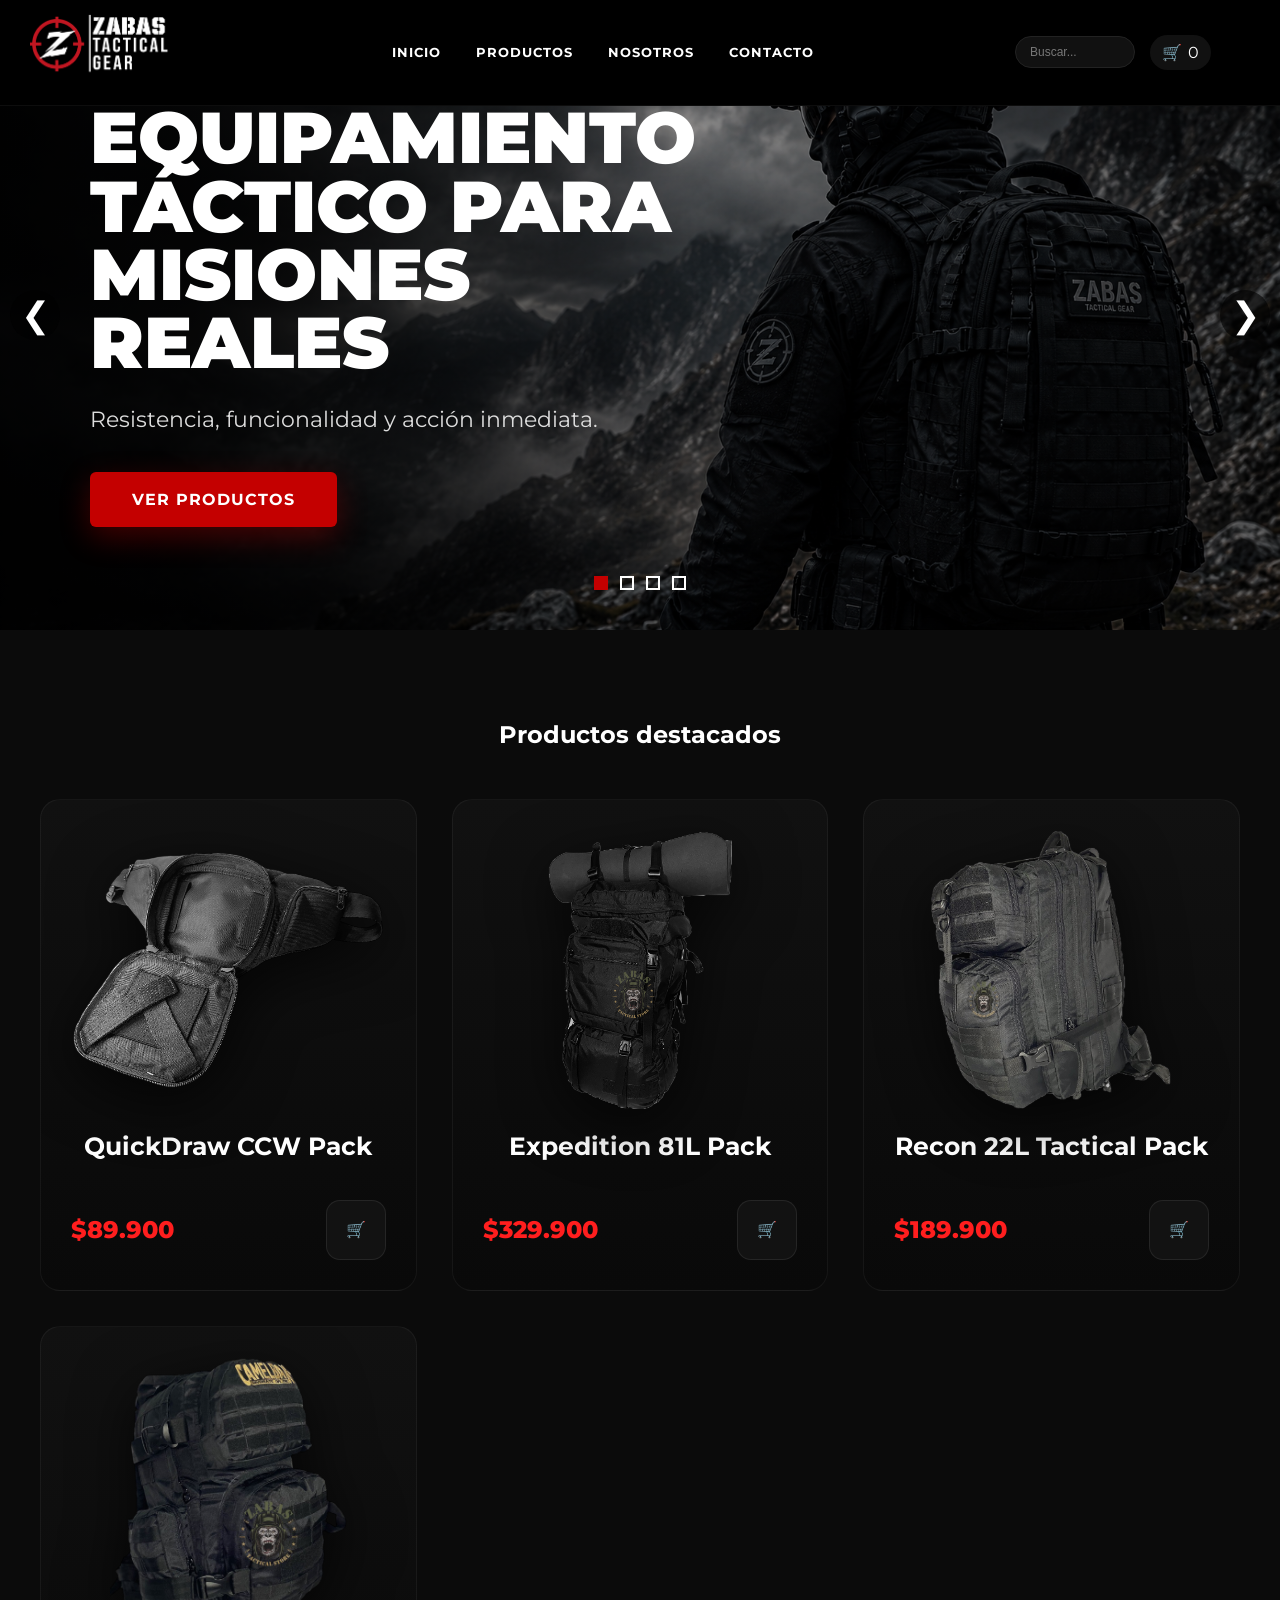
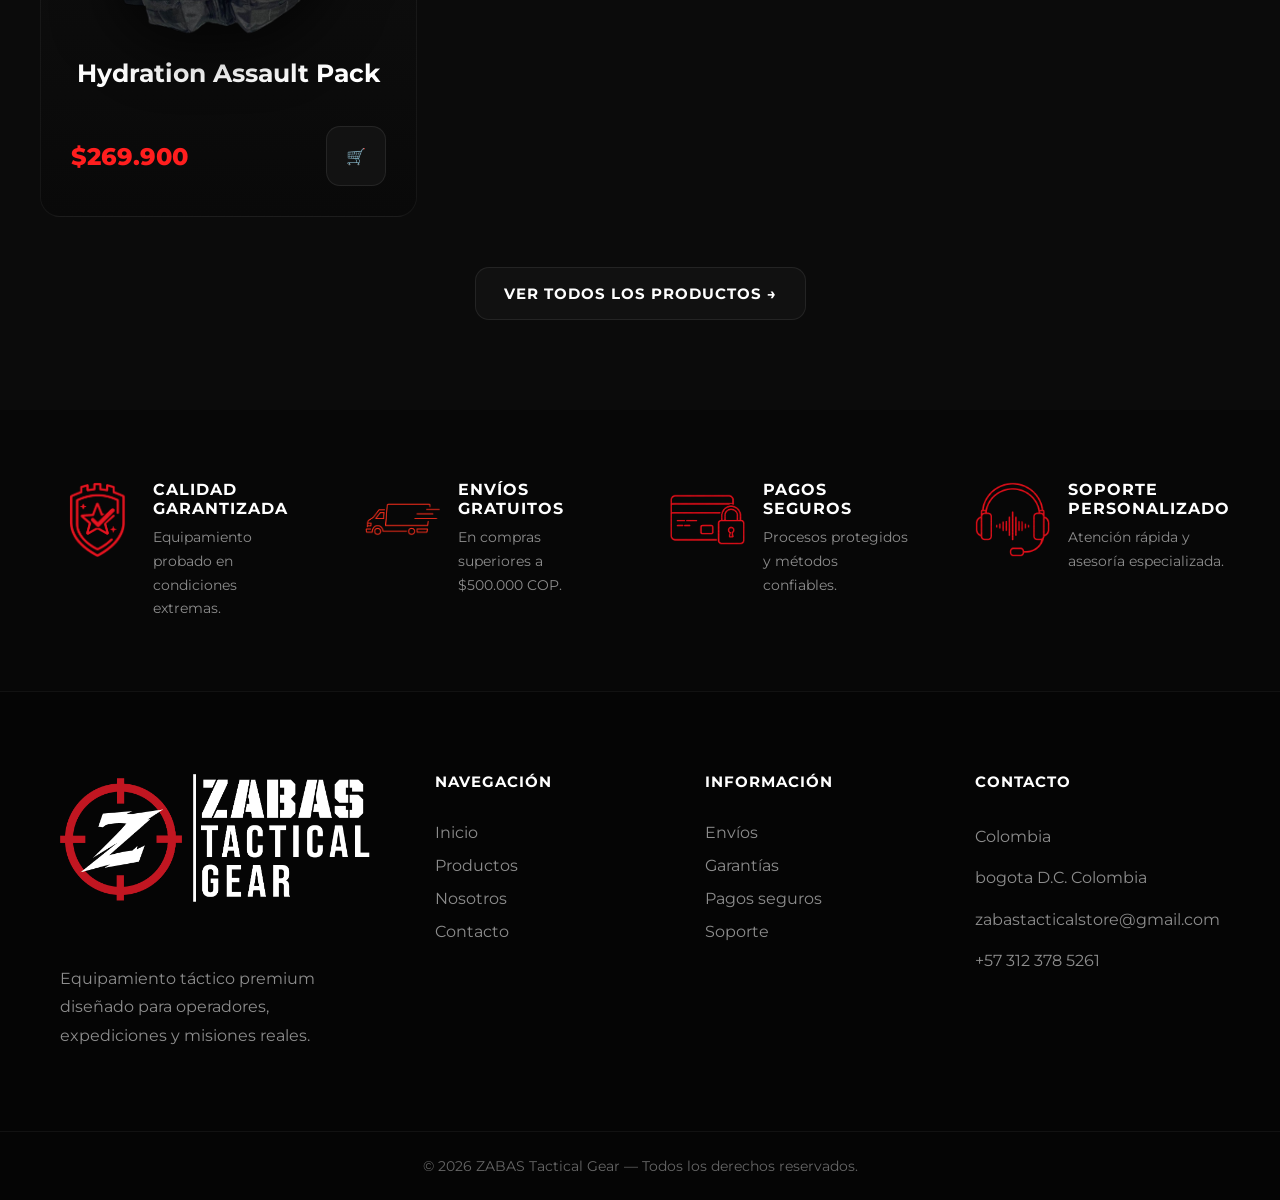
<file: index.html>
<!DOCTYPE html>
<html lang="es">

<head>
    <meta charset="UTF-8">
    <meta name="viewport" content="width=device-width, initial-scale=1.0">
    <title>ZABAS | Equipamiento listo para la acción</title>
    <link rel="stylesheet" href="css/style.css">
    <link href="https://fonts.googleapis.com/css2?family=Montserrat:wght@400;700&display=swap" rel="stylesheet">
</head>

<body>

    <div id="navbar"></div>

    <section class="hero">

        <div class="carousel">

            <div class="slide active" style="background-image:url('img/banner1.png');">
                <h1>Equipamiento táctico para misiones reales</h1>
                <p>Resistencia, funcionalidad y acción inmediata.</p>
                <a href="#" class="btn-hero">Ver productos</a>
            </div>

            <div class="slide" style="background-image:url('img/banner2.png');">
                <h1>Diseñado para operadores</h1>
                <p>Mochilas y equipo táctico listos para cualquier misión.</p>
                <a href="#" class="btn-hero">Explorar catálogo</a>
            </div>

            <div class="slide" style="background-image:url('img/banner3.png');">
                <h1>Equipo confiable en terreno</h1>
                <p>Durabilidad y capacidad para expediciones reales.</p>
                <a href="#" class="btn-hero">Descubrir más</a>
            </div>
             <div class="slide" style="background-image:url('img/banner4.png');">
                <h1>listo para la batalla</h1>
                <p>en cualquier momento.</p>
                <a href="#" class="btn-hero">Descubrir más</a>
            </div>


            <button class="prev">&#10094;</button>
            <button class="next">&#10095;</button>
            <div class="indicadores">

    <span class="dot active"></span>
    <span class="dot"></span>
    <span class="dot"></span>
    <span class="dot"></span>

</div>

        </div>

    </section>


    <section class="productos">

    <h2>Productos destacados</h2>

    <div class="grid">

        <div class="producto">

            <img src="img/quickdraw.png">

            <h3>QuickDraw CCW Pack</h3>

            <div class="producto-footer">

                <p>$89.900</p>

                <a href="producto.html?id=quickdraw" class="btn-producto">
                    🛒
                </a>

            </div>

        </div>

        <div class="producto">

            <img src="img/expedition81.png">

            <h3>Expedition 81L Pack</h3>

            <div class="producto-footer">

                <p>$329.900</p>

                <a href="producto.html?id=expedition" class="btn-producto">
                    🛒
                </a>

            </div>

        </div>

        <div class="producto">

            <img src="img/recon22.png">

            <h3>Recon 22L Tactical Pack</h3>

            <div class="producto-footer">

                <p>$189.900</p>
                <a href="producto.html?id=recon" class="btn-producto">
                    🛒
                </a>

            </div>

        </div>

        <div class="producto">

            <img src="img/hydration.png">

            <h3>Hydration Assault Pack</h3>

            <div class="producto-footer">

                <p>$269.900</p>

                <a href="producto.html?id=hydration" class="btn-producto">
                    🛒
                </a>

            </div>

        </div>

    </div>

    <div class="ver-todos">

    <a href="productos.html" class="btn-ver-todos">

        VER TODOS LOS PRODUCTOS →

    </a>

</div>

</section>

<section class="beneficios">

    <div class="beneficio">

        <img src="img/escudo.png" alt="calidad">

        <div>

            <h3>CALIDAD GARANTIZADA</h3>

            <p>
                Equipamiento probado en condiciones extremas.
            </p>

        </div>

    </div>

    <div class="beneficio">

        <img src="img/envio.png" alt="envios">

        <div>

            <h3>ENVÍOS GRATUITOS</h3>

            <p>
                En compras superiores a $500.000 COP.
            </p>

        </div>

    </div>

    <div class="beneficio">

        <img src="img/compra.png" alt="pagos">

        <div>

            <h3>PAGOS SEGUROS</h3>

            <p>
                Procesos protegidos y métodos confiables.
            </p>

        </div>

    </div>

    <div class="beneficio">

        <img src="img/soporte.png" alt="soporte">

        <div>

            <h3>SOPORTE PERSONALIZADO</h3>

            <p>
                Atención rápida y asesoría especializada.
            </p>

        </div>

    </div>

</section>

    <script>

    let slides = document.querySelectorAll(".slide");
    let dots = document.querySelectorAll(".dot");

    let index = 0;

    function showSlide(i){

        slides.forEach(slide => {
            slide.classList.remove("active");
        });

        dots.forEach(dot => {
            dot.classList.remove("active");
        });

        slides[i].classList.add("active");

        dots[i].classList.add("active");

    }

    document.querySelector(".next").onclick = () => {

        index++;

        if(index >= slides.length){
            index = 0;
        }

        showSlide(index);

    };

    document.querySelector(".prev").onclick = () => {

        index--;

        if(index < 0){
            index = slides.length - 1;
        }

        showSlide(index);

    };

    dots.forEach((dot, i) => {

        dot.onclick = () => {

            index = i;

            showSlide(index);

        };

    });

    setInterval(() => {

        index++;

        if(index >= slides.length){
            index = 0;
        }

        showSlide(index);

    }, 11500);

</script>


    </script>


    <script src="js/carrito.js"></script>
    <script src="/js/loader.js"></script>
    <script src="js/carrito.js"></script>


    <div id="footer"></div>
</body>



</html>
</file>
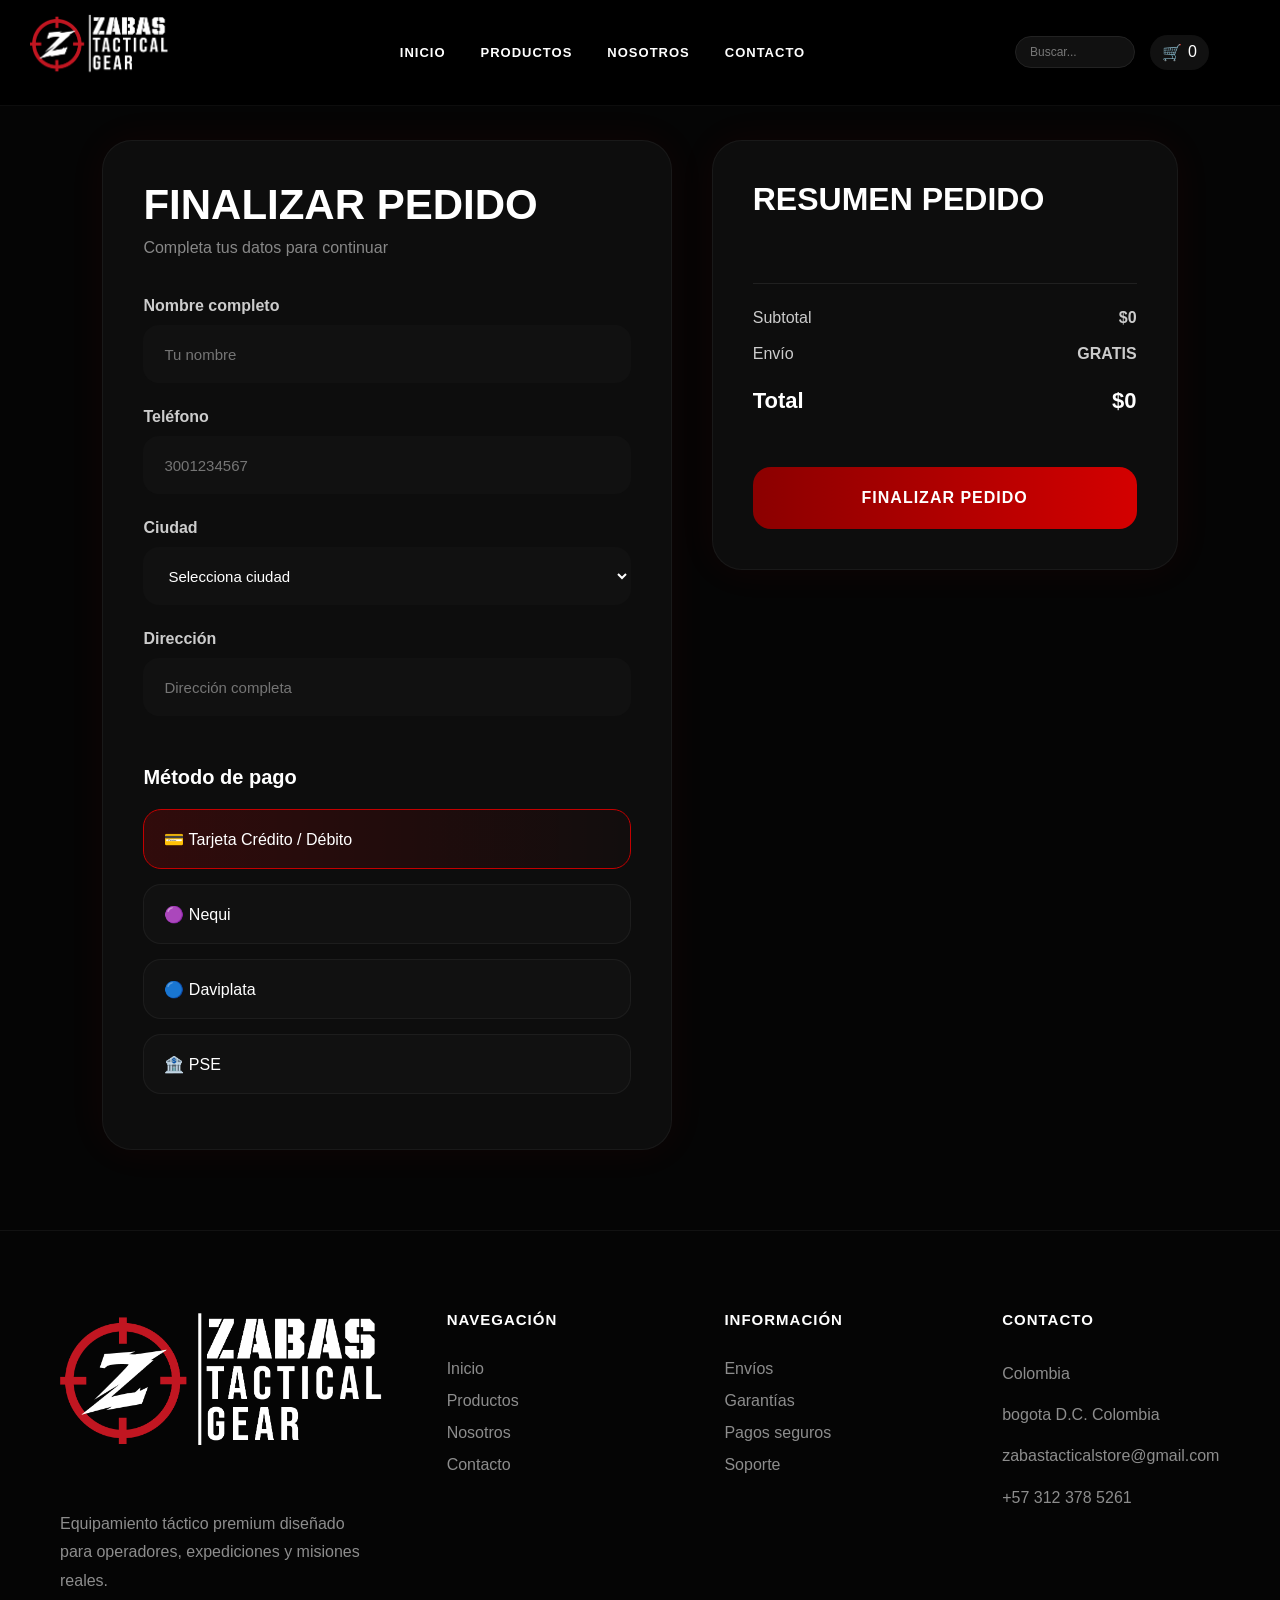
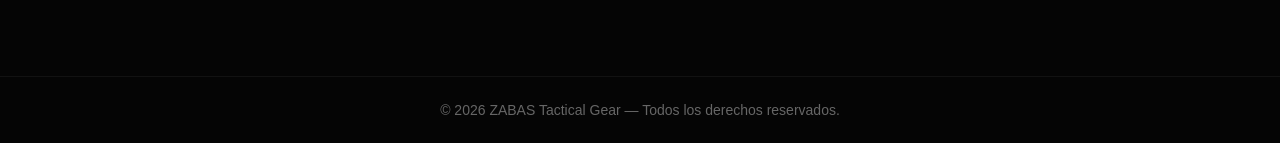
<file: checkout.html>
<!DOCTYPE html>
<html lang="es">

<head>

    <meta charset="UTF-8">

    <meta
    name="viewport"
    content="width=device-width, initial-scale=1.0">

    <title>
        Checkout | ZABAS Tactical Gear
    </title>

    <link
    rel="stylesheet"
    href="css/style.css">

    <link
    rel="stylesheet"
    href="css/checkout.css">

</head>

<body>

    <!-- NAVBAR -->

    <div id="navbar"></div>

    <!-- CHECKOUT -->

    <section class="checkout-container">

        <!-- IZQUIERDA -->

        <div class="checkout-formulario">

            <h1>
                Finalizar Pedido
            </h1>

            <p class="checkout-subtitulo">
                Completa tus datos para continuar
            </p>

            <!-- FORM -->

            <div class="grupo-input">

                <label>
                    Nombre completo
                </label>

                <input
                type="text"
                id="nombreCliente"
                placeholder="Tu nombre">

            </div>

            <div class="grupo-input">

                <label>
                    Teléfono
                </label>

                <input
                type="text"
                id="telefonoCliente"
                placeholder="3001234567">

            </div>

            <div class="grupo-input">

                <label>
                    Ciudad
                </label>

                <select id="ciudadCliente">

                    <option value="">
                        Selecciona ciudad
                    </option>

                    <option value="Bogotá">
                        Bogotá
                    </option>

                    <option value="Nacional">
                        Otra ciudad
                    </option>

                </select>

            </div>

            <div class="grupo-input">

                <label>
                    Dirección
                </label>

                <input
                type="text"
                id="direccionCliente"
                placeholder="Dirección completa">

            </div>

            <!-- METODOS -->

            <div class="metodos-pago">

                <h3>
                    Método de pago
                </h3>

                <div class="metodo activo">

                    💳 Tarjeta Crédito / Débito

                </div>

                <div class="metodo">

                    🟣 Nequi

                </div>

                <div class="metodo">

                    🔵 Daviplata

                </div>

                <div class="metodo">

                    🏦 PSE

                </div>

            </div>

        </div>

        <!-- DERECHA -->

        <div class="checkout-resumen">

            <h2>
                Resumen Pedido
            </h2>

            <div
            id="checkoutItems"
            class="checkout-items">

            </div>

            <div class="checkout-totales">

                <div class="fila-total">

                    <span>
                        Subtotal
                    </span>

                    <strong id="subtotalCheckout">
                        $0
                    </strong>

                </div>

                <div class="fila-total">

                    <span>
                        Envío
                    </span>

                    <strong id="envioCheckout">
                        $0
                    </strong>

                </div>

                <div class="fila-total total-final">

                    <span>
                        Total
                    </span>

                    <strong id="totalCheckout">
                        $0
                    </strong>

                </div>

            </div>

            <button
            class="btn-finalizar-checkout"
            id="btnWhatsapp">

                FINALIZAR PEDIDO

            </button>

        </div>

    </section>

    <!-- FOOTER -->

    <div id="footer"></div>

    <!-- SCRIPTS -->

    <script src="./js/loader.js"></script>

    <script src="./js/checkout.js"></script>

</body>

</html>
</file>
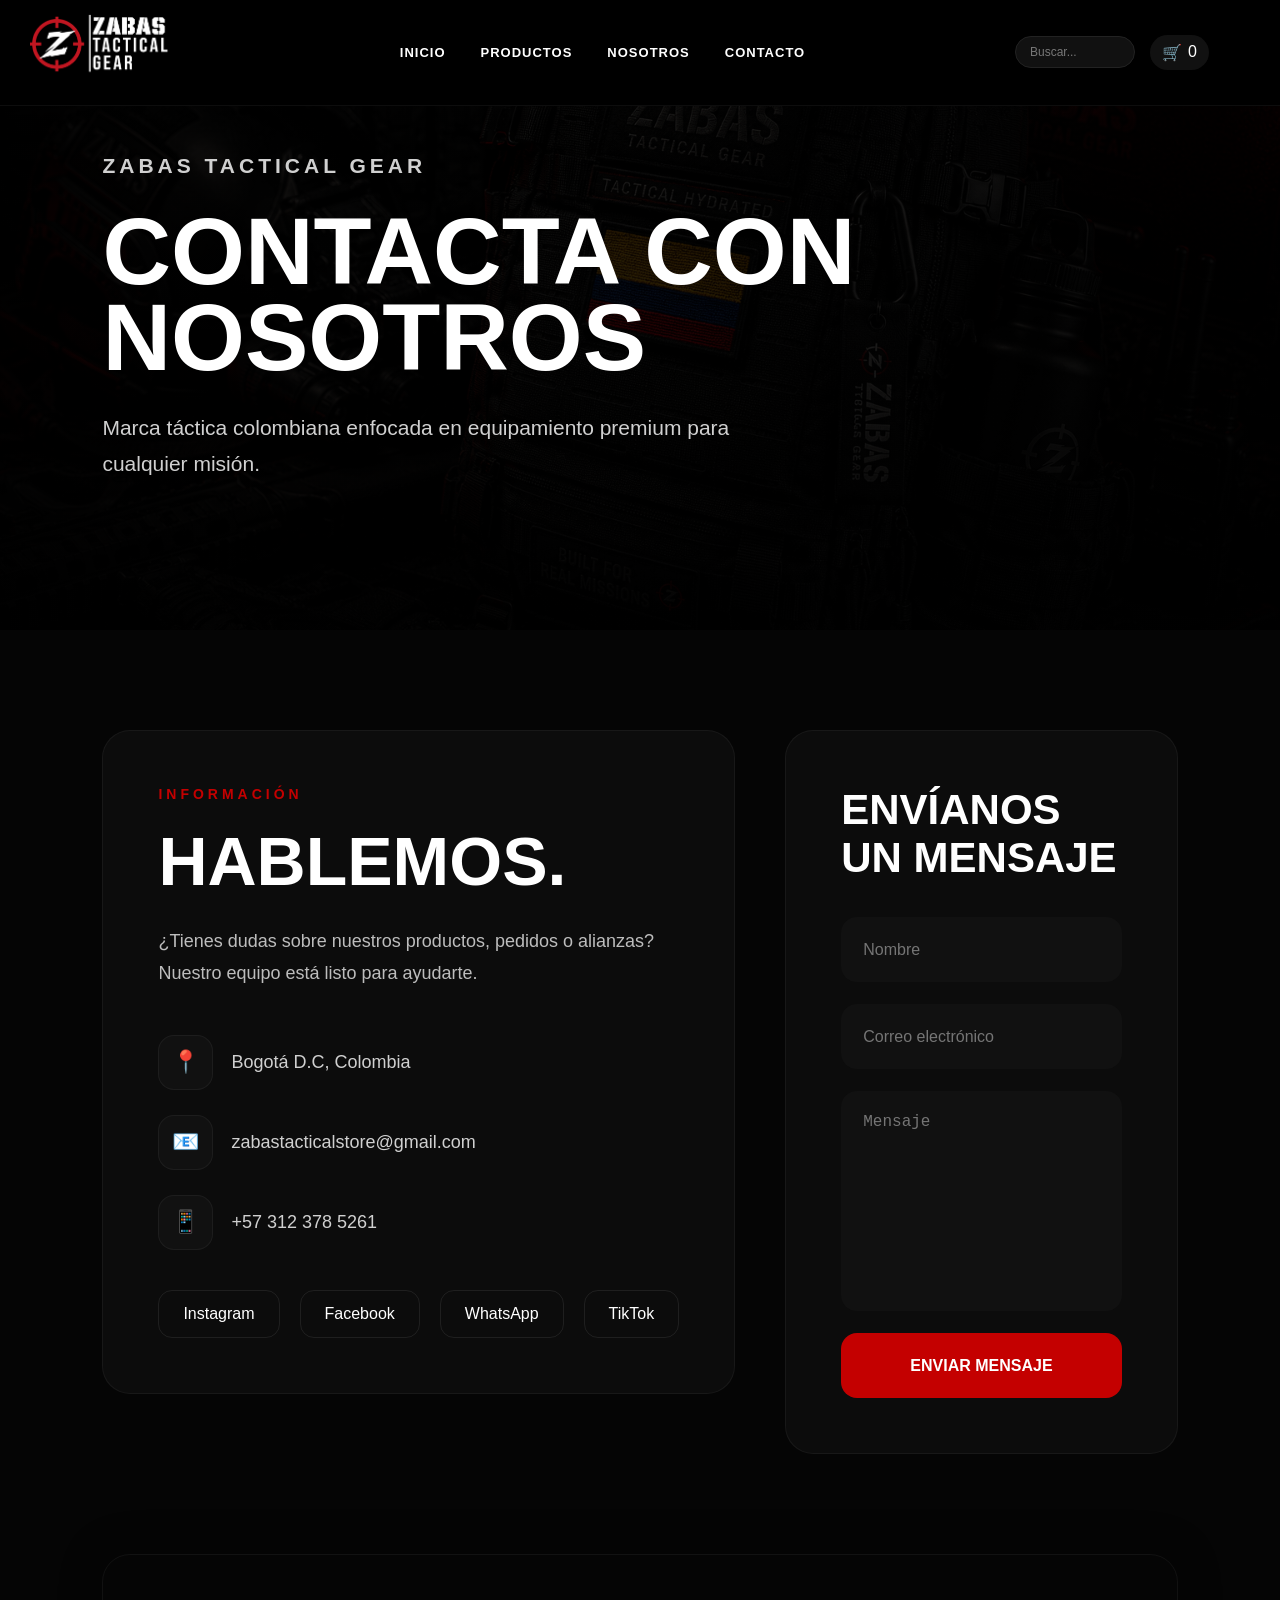
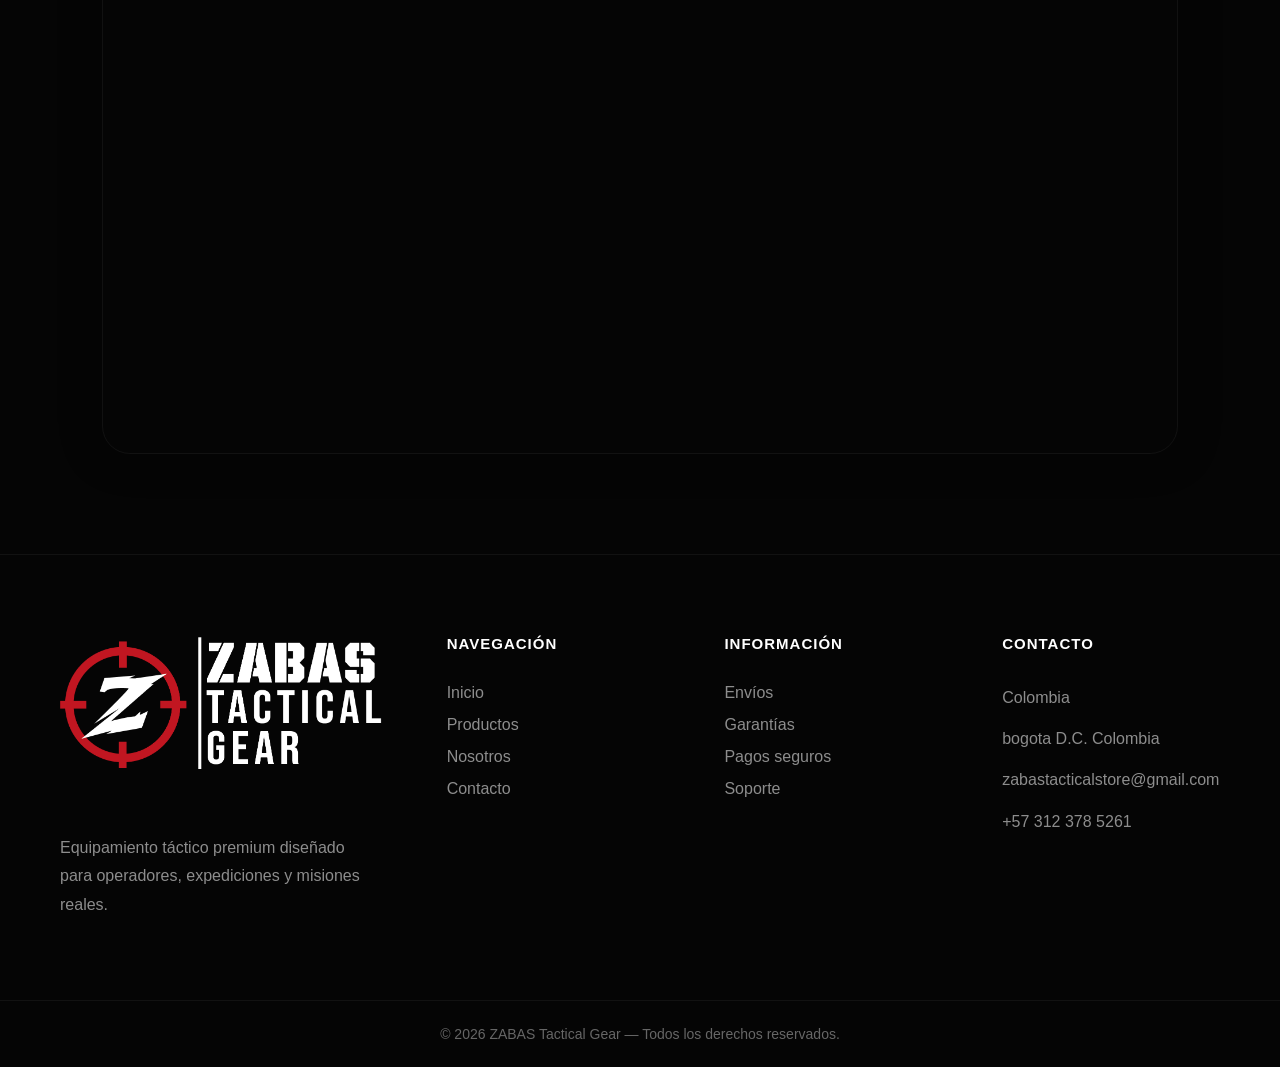
<file: contacto.html>
<!DOCTYPE html>
<html lang="es">

<head>

    <meta charset="UTF-8">

    <meta name="viewport"
    content="width=device-width, initial-scale=1.0">

    <title>Contacto | ZABAS</title>

    <link rel="stylesheet"
    href="./css/style.css">

</head>

<body>

<div id="navbar"></div>

<!-- HERO -->

<section class="hero-contacto">

    <div class="overlay-contacto"></div>

    <div class="contenido-contacto">

        <p class="mini-contacto">

            ZABAS TACTICAL GEAR

        </p>

        <h1>

            CONTACTA
            CON
            NOSOTROS

        </h1>

        <p>

            Marca táctica colombiana
            enfocada en equipamiento
            premium para cualquier misión.

        </p>

    </div>

</section>

<!-- CONTACTO -->

<section class="contacto-zabas">

    <div class="contacto-grid">

        <!-- INFO -->

        <div class="info-contacto">

            <p class="subtitulo-seccion">

                INFORMACIÓN

            </p>

            <h2>

                HABLEMOS.

            </h2>

            <p class="texto-info">

                ¿Tienes dudas sobre nuestros
                productos, pedidos o alianzas?
                Nuestro equipo está listo
                para ayudarte.

            </p>

            <div class="item-contacto">

                <span>📍</span>

                <p>

                    Bogotá D.C, Colombia

                </p>

            </div>

            <div class="item-contacto">

                <span>📧</span>

                <p>

                    zabastacticalstore@gmail.com

                </p>

            </div>

            <div class="item-contacto">

                <span>📱</span>

                <p>

                    +57 312 378 5261

                </p>

            </div>

            <div class="redes-contacto">

                <a href="https://www.instagram.com/zabas.col/">
                    Instagram
                </a>

                <a href="https://www.facebook.com/ZABASTacticalSport">
                    Facebook
                </a>

                <a href="https://wa.me/573123785261">
                    WhatsApp
                </a>

                <a href="https://www.tiktok.com/@zabas.tactical">
                    TikTok
                </a>

            </div>

        </div>

        <!-- FORM -->

        <div class="formulario-contacto">

            <h3>

                ENVÍANOS UN MENSAJE

            </h3>

            <form>

                <input
                type="text"
                placeholder="Nombre">

                <input
                type="email"
                placeholder="Correo electrónico">

                <textarea
                placeholder="Mensaje"></textarea>

                <button type="submit">

                    ENVIAR MENSAJE

                </button>

            </form>

        </div>

    </div>

</section>

<!-- MAPA -->

<section class="mapa-zabas">

    <div class="mapa-contenedor">

        <iframe
        src="https://www.google.com/maps?q=Bogotá,Colombia&output=embed"
        loading="lazy">
        </iframe>

    </div>

</section>

<div id="footer"></div>

<script src="./js/loader.js"></script>
<script src="js/carrito.js"></script>

</body>

</html>
</file>
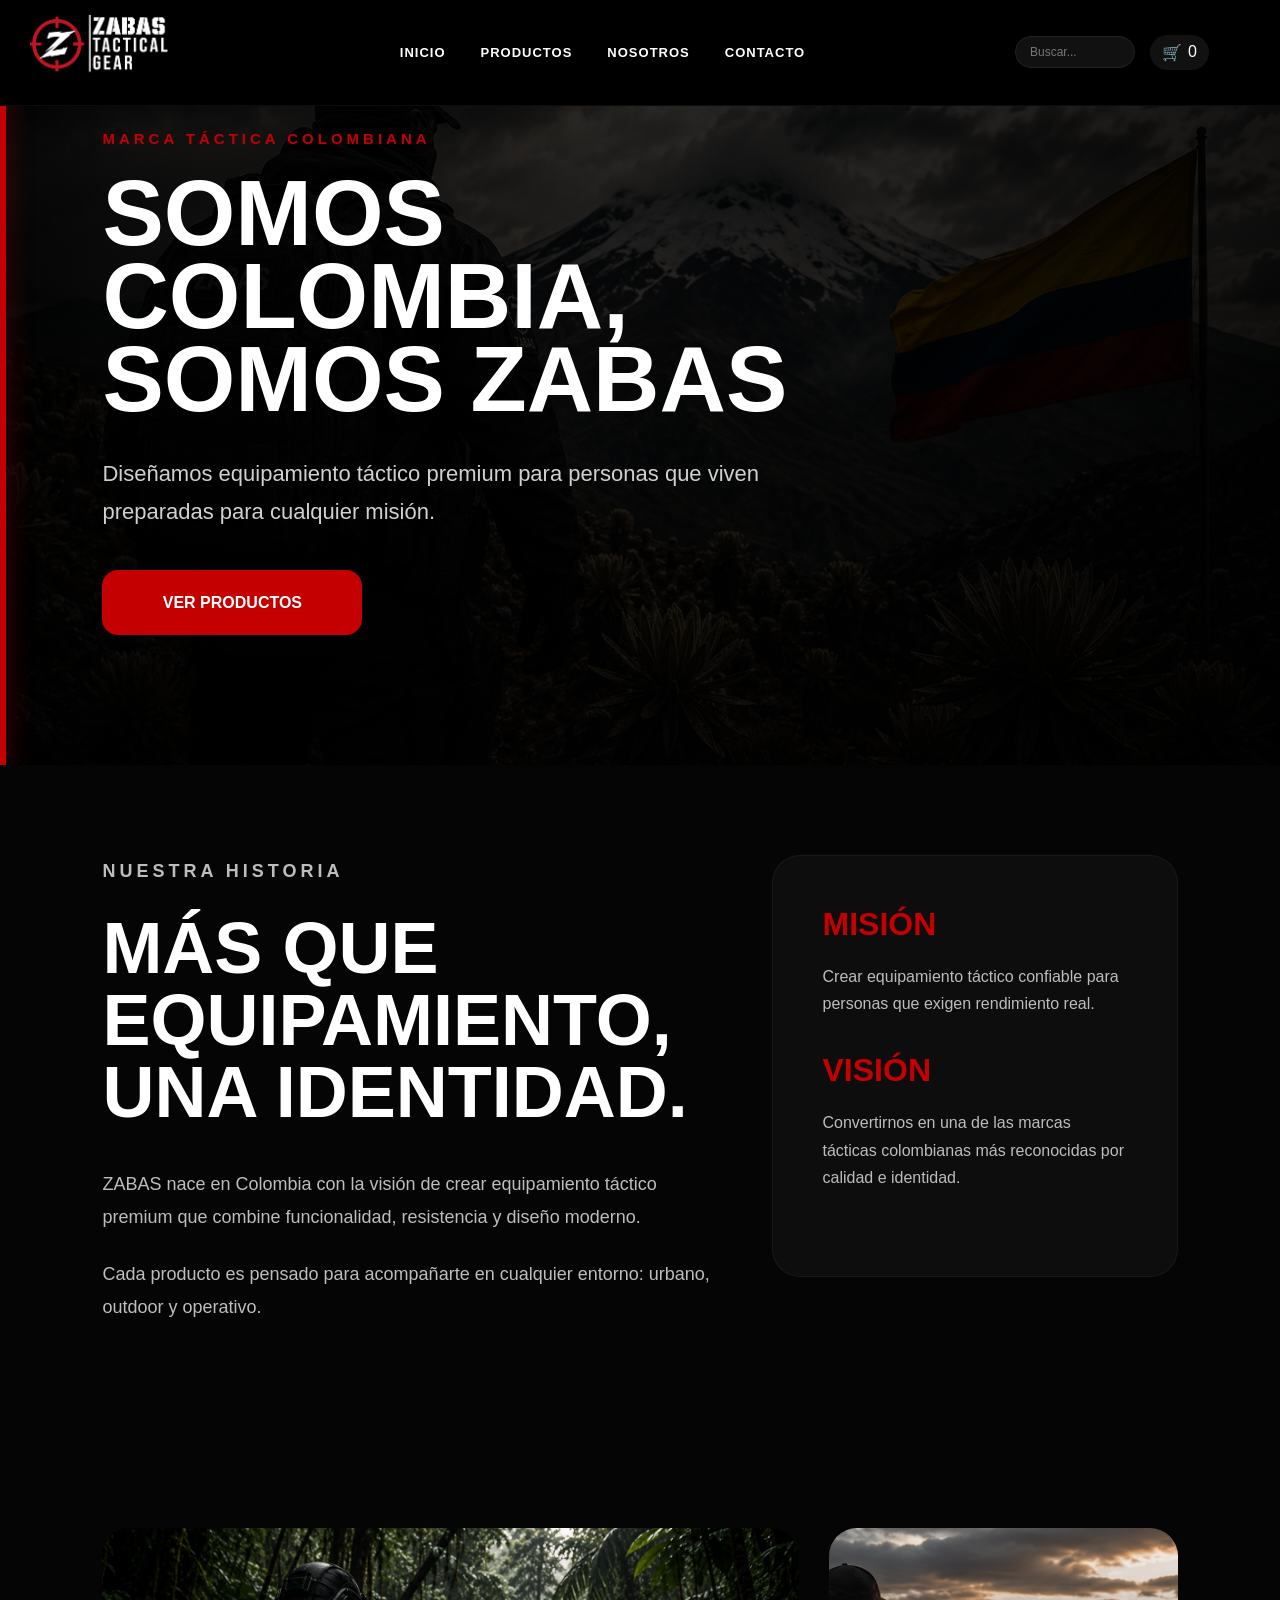
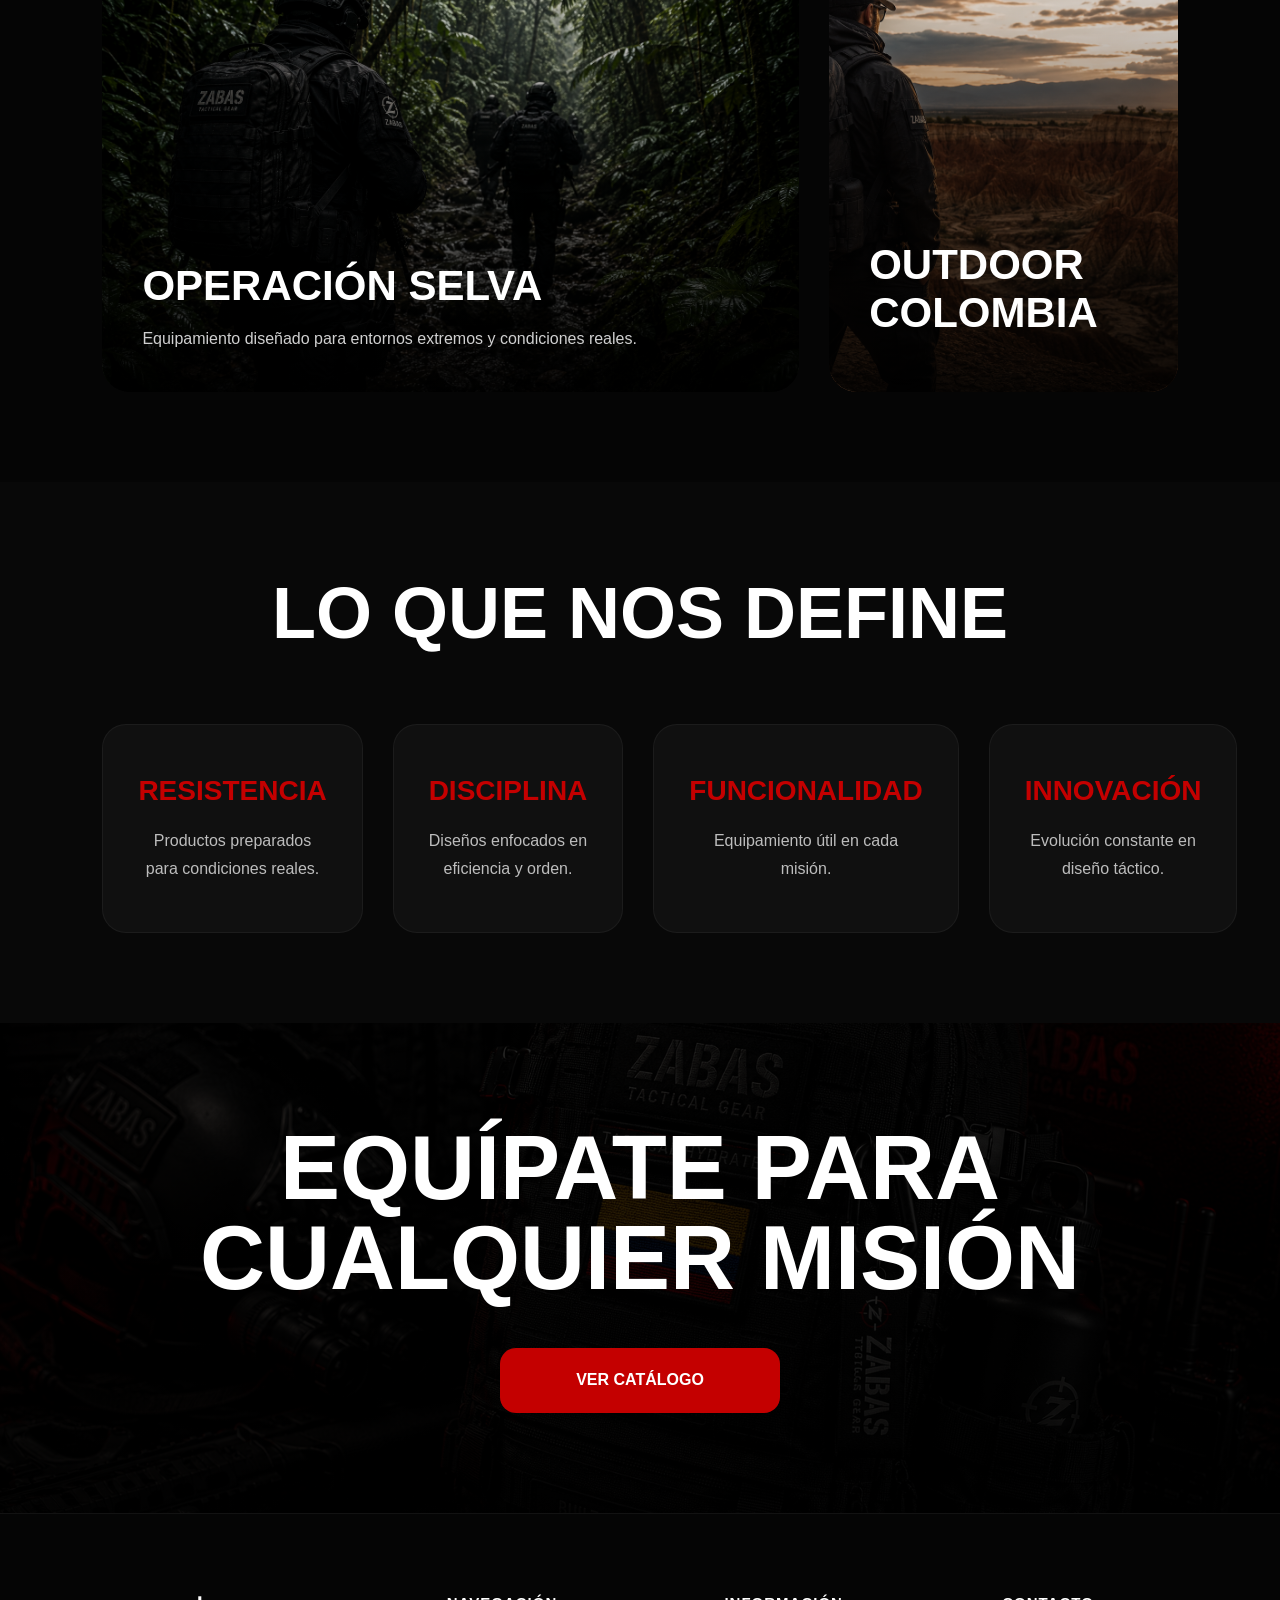
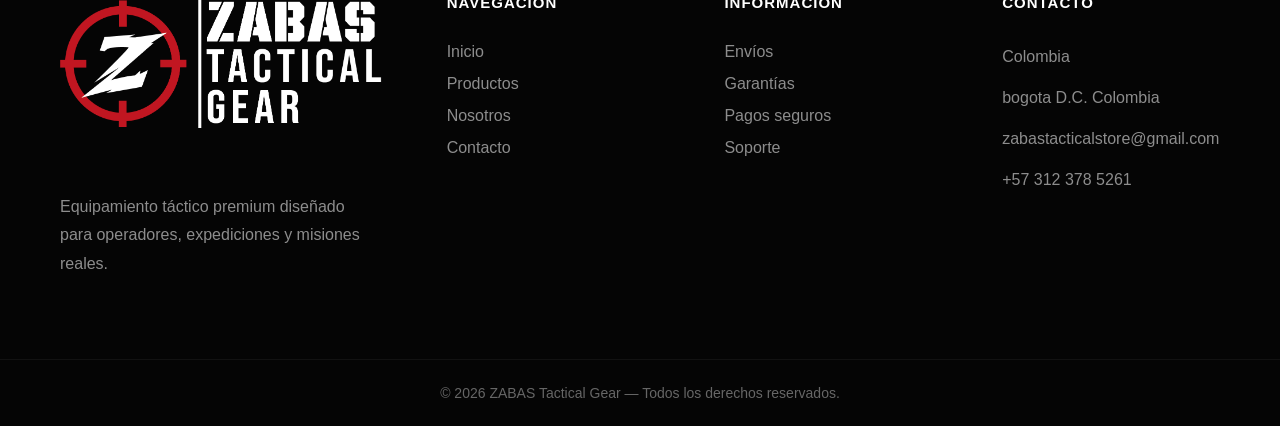
<file: nosotros.html>
<!DOCTYPE html>
<html lang="es">

<head>

    <meta charset="UTF-8">

    <meta name="viewport"
    content="width=device-width, initial-scale=1.0">

    <title>Nosotros | ZABAS</title>

    <link rel="stylesheet"
    href="css/style.css">

</head>

<body>

<!-- NAVBAR -->

<div id="navbar"></div>

<!-- HERO -->

<section class="hero-nosotros">

    <div class="overlay-nosotros"></div>

    <div class="bandera-linea"></div>

    <div class="contenido-nosotros">

        <p class="mini-texto">

            MARCA TÁCTICA COLOMBIANA

        </p>

        <h1>

            SOMOS
            COLOMBIA,
            SOMOS
            ZABAS

        </h1>

        <p class="texto-nosotros">

            Diseñamos equipamiento táctico
            premium para personas que viven
            preparadas para cualquier misión.

        </p>

        <a href="productos.html"
        class="btn-nosotros">

            VER PRODUCTOS

        </a>

    </div>

</section>

<!-- HISTORIA -->

<section class="historia-zabas">

    <div class="historia-grid">

        <div class="historia-texto">

            <p class="subtitulo-seccion">

                NUESTRA HISTORIA

            </p>

            <h2>

                MÁS QUE
                EQUIPAMIENTO,
                UNA IDENTIDAD.

            </h2>

            <p>

                ZABAS nace en Colombia
                con la visión de crear
                equipamiento táctico premium
                que combine funcionalidad,
                resistencia y diseño moderno.

            </p>

            <p>

                Cada producto es pensado
                para acompañarte en cualquier
                entorno: urbano, outdoor
                y operativo.

            </p>

        </div>

        <div class="historia-card">

            <h3>
                MISIÓN
            </h3>

            <p>

                Crear equipamiento táctico
                confiable para personas
                que exigen rendimiento real.

            </p>

            <h3>
                VISIÓN
            </h3>

            <p>

                Convertirnos en una de las
                marcas tácticas colombianas
                más reconocidas por calidad
                e identidad.

            </p>

        </div>

    </div>

</section>


<!-- EXPERIENCIA -->

<section class="experiencia-zabas">

    <div class="experiencia-grid">

        <div class="exp-card grande">

            <img src="./img/selva.png">

            <div class="exp-overlay">

                <h3>
                    OPERACIÓN SELVA
                </h3>

                <p>

                    Equipamiento diseñado
                    para entornos extremos
                    y condiciones reales.

                </p>

            </div>

        </div>

        <div class="exp-card">

            <img src="./img/tatacoa.png">

            <div class="exp-overlay">

                <h3>
                    OUTDOOR COLOMBIA
                </h3>

            </div>

        </div>

    </div>

</section>



<!-- VALORES -->




<section class="valores-zabas">

    <h2>

        LO QUE NOS DEFINE

    </h2>

    <div class="grid-valores">

        <div class="valor-box">

            <h3>
                RESISTENCIA
            </h3>

            <p>

                Productos preparados
                para condiciones reales.

            </p>

        </div>

        <div class="valor-box">

            <h3>
                DISCIPLINA
            </h3>

            <p>

                Diseños enfocados
                en eficiencia y orden.

            </p>

        </div>

        <div class="valor-box">

            <h3>
                FUNCIONALIDAD
            </h3>

            <p>

                Equipamiento útil
                en cada misión.

            </p>

        </div>

        <div class="valor-box">

            <h3>
                INNOVACIÓN
            </h3>

            <p>

                Evolución constante
                en diseño táctico.

            </p>

        </div>

    </div>

</section>



<!-- CTA -->

<section class="cta-nosotros">

    <h2>

        EQUÍPATE PARA
        CUALQUIER MISIÓN

    </h2>

    <a href="productos.html"
    class="btn-cta-nosotros">

        VER CATÁLOGO

    </a>


</section>





<!-- FOOTER -->

<div id="footer"></div>

<script src="./js/loader.js"></script>
<script src="js/carrito.js"></script>

</body>



</html>
</file>
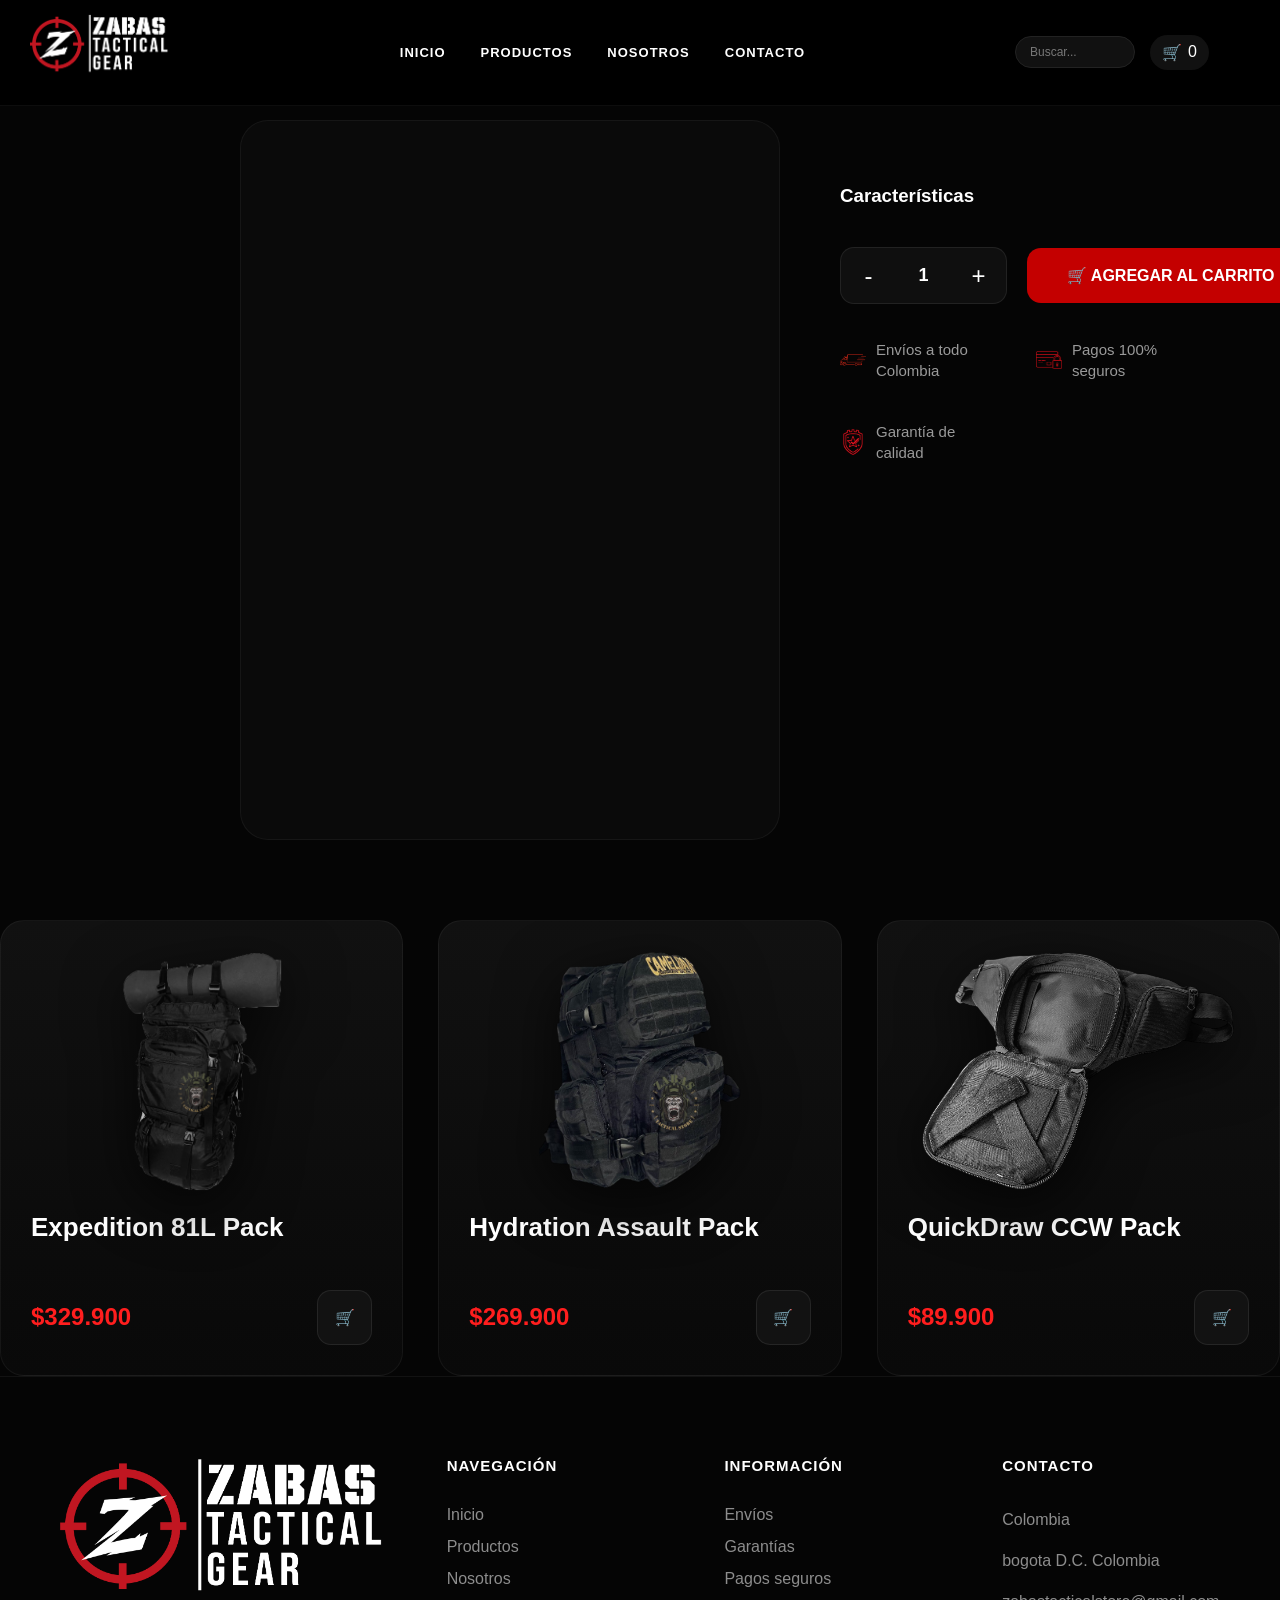
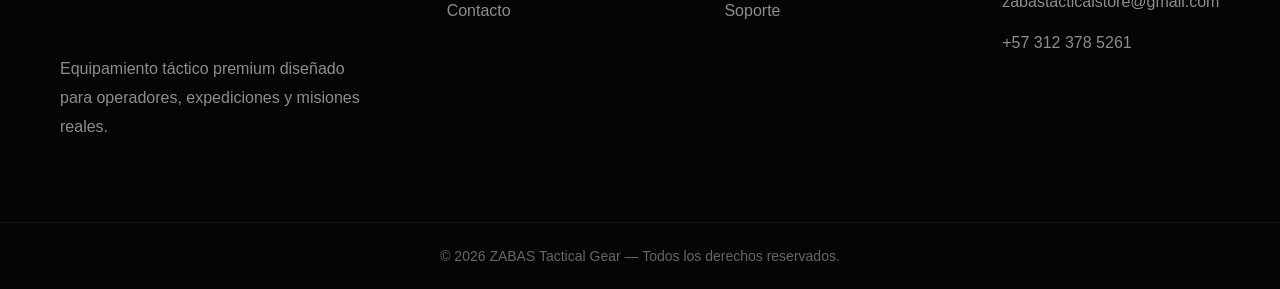
<file: producto.html>
<!DOCTYPE html>
<html lang="es">

<head>
    <meta charset="UTF-8">
    <title>ZABAS Tactical Store</title>
    <meta name="viewport" content="width=device-width, initial-scale=1.0">
    <link rel="stylesheet" href="css/style.css">
</head>

<body>

    <div id="navbar"></div>


    <section class="producto-detalle">
        <div class="contenedor-producto">
            <!-- GALERIA -->

            <div class="galeria">

                <div class="miniaturas" id="miniaturas"></div>

                <div class="zoom-container">
                    <img id="imagenPrincipal" class="img-principal">
                </div>

            </div>


            <!-- INFORMACIÓN DEL PRODUCTO -->

            <div class="info-producto">

                <h1 class="titulo-producto" id="nombreProducto"></h1>

                <p class="precio" id="precioProducto"></p>

                <p class="descripcion" id="descripcionProducto"></p>

                <h3 class="subtitulo">Características</h3>

                <ul class="lista-caracteristicas" id="listaCaracteristicas"></ul>

                <div class="acciones-producto">

                    <div class="cantidad-selector">

                        <button id="menosCantidad">-</button>

                        <span id="cantidadProducto">1</span>

                        <button id="masCantidad">+</button>

                    </div>

                   <button class="boton-comprar" onclick="agregarAlCarrito()">

                        🛒 AGREGAR AL CARRITO

                    </button>


                </div>

                <div class="beneficios-producto">

                    <div>

                        <img src="img/envio.png">

                        <span>Envíos a todo Colombia</span>

                    </div>

                    <div>

                        <img src="img/compra.png">

                        <span>Pagos 100% seguros</span>

                    </div>

                    <div>

                        <img src="img/escudo.png">

                        <span>Garantía de calidad</span>

                    </div>

                </div>


            </div>

        </div>
    </section>


    <div class="grid-relacionados">

        <div class="producto-card">

            <img src="img/expedition81.png">

            <h3>Expedition 81L Pack</h3>

            <div class="producto-footer">

                <p>$329.900</p>

                <a href="producto.html?id=expedition" class="btn-producto">
                    🛒
                </a>

            </div>

        </div>

        <div class="producto-card">

            <img src="img/hydration.png">

            <h3>Hydration Assault Pack</h3>

            <div class="producto-footer">

                <p>$269.900</p>

                <a href="producto.html?id=hydration" class="btn-producto">
                    🛒
                </a>

            </div>

        </div>



        <div class="producto-card">

            <img src="img/quickdraw.png">

            <h3>QuickDraw CCW Pack</h3>

            <div class="producto-footer">

                <p>$89.900</p>

                <a href="producto.html?id=quickdraw" class="btn-producto">
                    🛒
                </a>

            </div>

        </div>

    </div>

    </div>




    <div id="footer"></div>




<script>

window.onload = () => {

/* ===================================== */
/* PRODUCTO DINÁMICO */
/* ===================================== */

const params =
new URLSearchParams(window.location.search);

const id =
params.get("id");

const producto =
productos[id];

/* ELEMENTOS */

const nombreProducto =
document.getElementById("nombreProducto");

const precioProducto =
document.getElementById("precioProducto");

const descripcionProducto =
document.getElementById("descripcionProducto");

const imagenPrincipal =
document.getElementById("imagenPrincipal");

const miniaturas =
document.getElementById("miniaturas");

const listaCaracteristicas =
document.getElementById("listaCaracteristicas");

/* CONTENIDO */

nombreProducto.textContent =
producto.nombre;

precioProducto.textContent =
producto.precio;

descripcionProducto.textContent =
producto.descripcion;

imagenPrincipal.src =
producto.imagenPrincipal;

/* MINIATURAS */

miniaturas.innerHTML = "";

producto.miniaturas.forEach(imagen => {

    const img =
    document.createElement("img");

    img.src = imagen;

    img.onclick = () => {

        imagenPrincipal.src = imagen;

    };

    miniaturas.appendChild(img);

});

/* CARACTERÍSTICAS */

listaCaracteristicas.innerHTML = "";

producto.caracteristicas.forEach(caracteristica => {

    const li =
    document.createElement("li");

    li.textContent = caracteristica;

    listaCaracteristicas.appendChild(li);

});

/* ===================================== */
/* ZOOM */
/* ===================================== */

const zoomContainer =
document.querySelector(".zoom-container");

zoomContainer.addEventListener("mousemove", (e) => {

    const rect =
    zoomContainer.getBoundingClientRect();

    const x =
    ((e.clientX - rect.left) / rect.width) * 100;

    const y =
    ((e.clientY - rect.top) / rect.height) * 100;

    imagenPrincipal.style.transformOrigin =
    `${x}% ${y}%`;

});

zoomContainer.addEventListener("mouseenter", () => {

    imagenPrincipal.style.transform =
    "scale(1.8)";

});

zoomContainer.addEventListener("mouseleave", () => {

    imagenPrincipal.style.transform =
    "scale(1)";

    imagenPrincipal.style.transformOrigin =
    "center center";

});

};

</script>

<script src="./js/loader.js"></script>
<script src="js/contador.js"></script>
<script src="js/carrito.js"></script>
<script src="js/productos.js"></script>

</body>


</html>
</file>
<file: css/style.css>
* {

    margin: 0;

    padding: 0;

    box-sizing: border-box;

}

body {

    background: #050505;

    color: white;

    font-family: 'Montserrat', sans-serif;

    overflow-x: hidden;

}


img {
    max-width: 100%;
    display: block;
}

/* ===================================== */
/* HEADER */
/* ===================================== */
.header {

    position: fixed;

    top: 0;
    left: 0;

    width: 100%;

    box-sizing: border-box;

    display: grid;

    grid-template-columns:
        160px 1fr 220px;

    align-items: center;

    padding: 14px 45px 14px 30px;

    background: #000;

    z-index: 1000;

    border-bottom: 1px solid rgba(255, 255, 255, 0.05);

}





.logo-area {
    display: flex;
    align-items: center;
    gap: 10px;
}

.logo {
    width: 140px;
    object-fit: contain;
}

.menu {

    display: flex;

    justify-content: center;

    align-items: center;

    gap: 35px;

}

.menu a {

    color: white;

    text-decoration: none;

    font-size: 13px;

    font-weight: 700;

    letter-spacing: 1px;

    text-transform: uppercase;

    transition: 0.3s;

}


.menu a:hover {
    color: #888;
}

.hamburguesa {
    display: none;
    font-size: 30px;
    cursor: pointer;
    color: white;
}


.buscador input:focus {

    border: 1px solid #c40000;

}

.buscador input::placeholder {

    color: #777;

}




.buscador input {

    width: 120px;

    background: #111;

    border: 1px solid #222;

    color: white;

    padding: 8px 14px;

    border-radius: 50px;

    outline: none;

    font-size: 12px;

}

.header-right {

    display: flex;

    align-items: center;

    gap: 15px;

}

.carrito-icono {

    background: #111;

    color: white;

    text-decoration: none;

    padding: 8px 12px;

    border-radius: 50px;

    display: flex;

    align-items: center;

    gap: 6px;

    white-space: nowrap;

}


.carrito-icono:hover {

    background: #c40000;

}


/* ===================================== */
/* HERO */
/* ===================================== */

.hero {

    width: 100%;

    margin: 0;

    padding: 0;

}

.hero h1 {
    font-size: 40px;
    margin-bottom: 20px;
}

.hero p {
    font-size: 18px;
    margin-bottom: 30px;
    color: #ccc;
}

/* ===================================== */
/* BOTONES */
/* ===================================== */

.btn-producto,
.boton-comprar {

    background: #b30000;

    color: white;

    padding: 12px 25px;

    text-decoration: none;

    font-weight: bold;

    border: none;

    border-radius: 5px;

    cursor: pointer;

    transition: 0.3s;

}

.btn-producto:hover,
.boton-comprar:hover {

    background: #800000;

}

.btn-hero {

    position: relative;

    z-index: 2;

    background: #c40000;

    color: white;

    padding: 18px 42px;

    text-decoration: none;

    font-weight: 700;

    letter-spacing: 1px;

    text-transform: uppercase;

    border: none;

    border-radius: 6px;

    transition: 0.3s ease;

    overflow: hidden;

    box-shadow:
        0 10px 30px rgba(255, 0, 0, 0.25);

}

.btn-hero:hover {

    background: #ff0000;

    transform: translateY(-3px);

    box-shadow:
        0 12px 35px rgba(255, 0, 0, 0.4);

}

/* ===================================== */
/* CARRUSEL */
/* ===================================== */

.carousel {

    position: relative;

    width: 100vw;

    margin: 0;

    padding: 0;

    overflow: hidden;

}

.slide {

    display: none;

    min-height: 70vh;

    background-color: #111;
    background-size: cover;
    background-repeat: no-repeat;
    background-position: center;

    position: relative;

    flex-direction: column;
    justify-content: center;
    align-items: flex-start;

    text-align: left;

    padding: 0 7%;

    color: white;

}



.indicadores {

    position: absolute;

    bottom: 40px;

    left: 50%;

    transform: translateX(-50%);

    display: flex;

    gap: 12px;

    z-index: 20;

}

.dot {

    width: 14px;

    height: 14px;

    border: 2px solid white;

    background: transparent;

    transition: 0.3s ease;

    cursor: pointer;

}

.dot.active {

    background: #c40000;

    border-color: #c40000;

}

/* OVERLAY OSCURO */

.slide::before {

    content: "";

    position: absolute;

    inset: 0;

    background:
        linear-gradient(to right,
            rgba(0, 0, 0, 0.85) 15%,
            rgba(0, 0, 0, 0.35) 55%,
            rgba(0, 0, 0, 0.55) 100%);

}

/* TEXTO SOBRE EL OVERLAY */

.slide h1,
.slide p,
.slide a {

    position: relative;

    z-index: 2;

}

.slide h1 {

    font-size: 72px;

    max-width: 700px;

    line-height: 0.95;

    font-weight: 900;

    text-transform: uppercase;

    margin-bottom: 25px;

}

.slide p {

    font-size: 22px;

    max-width: 600px;

    line-height: 1.6;

    color: #ddd;

    margin-bottom: 35px;

}

.slide.active {

    display: flex;

    animation: fadeSlide 1.2s ease;

}

@keyframes smoothFade {

    from {

        opacity: 0.4;

    }

    to {

        opacity: 1;

    }

}


.slide.active {

    display: flex;

    animation:
        smoothFade 1.5s ease,
        zoomHero 10s ease forwards;

}


.slide.active {

    animation:
        fadeSlide 1.2s ease,
        zoomHero 8s ease forwards;

}

.slide h1 {

    animation: slideText 1s ease;

}

@keyframes slideText {

    from {

        opacity: 0;

        transform: translateY(40px);

    }

    to {

        opacity: 1;

        transform: translateY(0);

    }

}

.prev,
.next {
    position: absolute;
    top: 50%;
    transform: translateY(-50%);
    background: rgba(0, 0, 0, 0.6);
    color: white;
    border: none;
    font-size: 35px;
    width: 50px;
    height: 50px;
    cursor: pointer;
    border-radius: 50%;
    display: flex;
    align-items: center;
    justify-content: center;
}

.prev:hover,
.next:hover {
    background: #b30000;
}

.prev {
    left: 10px;
}

.next {
    right: 10px;
}

/* ===================================== */
/* PRODUCTOS HOME PREMIUM */
/* ===================================== */

.productos {

    background: #0b0b0b;

    color: white;

    padding: 90px 40px;

    text-align: center;

}

.grid {

    display: grid;

    grid-template-columns:
        repeat(auto-fit, minmax(280px, 1fr));

    gap: 35px;

    margin-top: 50px;

}

.producto {

    position: relative;

    background:
        linear-gradient(180deg,
            #111 0%,
            #090909 100%);

    border: 1px solid rgba(255, 255, 255, 0.05);

    border-radius: 20px;

    overflow: hidden;

    transition: 0.45s ease;

    padding: 30px;

    display: flex;

    flex-direction: column;

    justify-content: space-between;

    min-height: 350px;

}

.producto:hover {

    transform:
        translateY(-12px);

    border-color:
        rgba(255, 0, 0, 0.3);

    box-shadow:

        0 0 30px rgba(255, 0, 0, 0.08),

        0 20px 50px rgba(0, 0, 0, 0.65);

}

.producto img {

    width: 100%;

    height: 280px;

    object-fit: contain;

    transition: 0.5s ease;

    filter:
        drop-shadow(0 15px 30px rgba(0, 0, 0, 0.7));

}

.producto:hover img {

    transform:
        scale(1.07);

}

.producto h3 {

    color: white;

    font-size: 25px;

    margin-top: 20px;

    margin-bottom: 12px;

    font-weight: 700;

    line-height: 1.3;

}

.producto p {

    color: #ff1e1e;

    font-size: 20px;

    font-weight: 800;

    margin: 0;

    text-align: left;

}

.producto-footer {

    display: flex;

    align-items: center;

    justify-content: space-between;

    width: 100%;

    margin-top: auto;

}

.producto .btn-producto {

    display: flex;

    align-items: center;

    justify-content: center;

    width: 60px;

    height: 60px;

    margin-top: auto;

    margin-left: auto;

    background: #121212;

    border: 1px solid rgba(255, 255, 255, 0.08);

    border-radius: 14px;

    transition: 0.3s ease;

}

.producto .btn-producto:hover {

    background: #c40000;

    border-color: #c40000;

    transform: scale(1.08);

}

.ver-todos {

    margin-top: 50px;

}

.btn-ver-todos {

    display: inline-flex;

    align-items: center;

    gap: 12px;

    color: white;

    text-decoration: none;

    font-size: 15px;

    font-weight: 700;

    letter-spacing: 1px;

    text-transform: uppercase;

    padding: 16px 28px;

    border: 1px solid rgba(255, 255, 255, 0.08);

    border-radius: 14px;

    background: #111;

    transition: 0.3s ease;

}

.btn-ver-todos:hover {

    background: #c40000;

    border-color: #c40000;

    transform: translateY(-3px);

}




/* ===================================== */
/* BENEFICIOS PREMIUM */
/* ===================================== */

.beneficios {

    display: grid;

    grid-template-columns:
        repeat(auto-fit, minmax(240px, 1fr));

    gap: 60px;

    padding: 70px 60px;

    background: #070707;

}

.beneficio {

    display: flex;

    align-items: flex-start;

    gap: 18px;

}

.beneficio img {

    width: 75px;

    height: 75px;

    object-fit: contain;

    margin-top: 2px;

    flex-shrink: 0;

}

.beneficio h3 {

    color: white;

    font-size: 16px;

    font-weight: 700;

    margin-bottom: 8px;

    letter-spacing: 1px;

}

.beneficio p {

    color: #8d8d8d;

    font-size: 14px;

    line-height: 1.7;

    max-width: 240px;

}

/* ===================================== */
/* PRODUCTO DETALLE */
/* ===================================== */

.producto-detalle {

    width: 100%;

    background: #050505;

    padding: 120px 80px 80px;

}

.contenedor-producto {

    display: grid;

    grid-template-columns:
        minmax(700px, 1fr) 500px;

    gap: 60px;

    align-items: start;

    max-width: 1600px;

    margin: auto;

}

.precio {

    color: #ff1e1e;

    font-size: 42px;

    font-weight: 900;

    margin: 25px 0;

}

.galeria {

    display: grid;

    grid-template-columns:
        120px 1fr;

    gap: 40px;

    align-items: start;
    width: 100%;

}

.zoom-container {

    background: #0a0a0a;

    border: 1px solid rgba(255, 255, 255, 0.05);

    border-radius: 28px;

    height: 720px;

    width: 100%;

    display: flex;

    align-items: center;

    justify-content: center;

    overflow: hidden;

    padding: 40px;

    cursor: zoom-in;

}

.img-principal {

    max-width: 100%;

    max-height: 650px;

    object-fit: contain;

    transition: transform 0.4s ease;

}

.miniaturas {

    display: flex;

    flex-direction: column;

    gap: 18px;

}

.miniaturas img {

    width: 90px;

    height: 90px;

    object-fit: contain;

    background: #111;

    border: 1px solid rgba(255, 255, 255, 0.08);

    border-radius: 16px;

    padding: 10px;

    cursor: pointer;

    transition: 0.3s ease;

}

.miniaturas img:hover {

    border-color: #c40000;

    transform: translateY(-3px);

}

.miniaturas img:hover {
    transform: scale(1.08);
}

.info-producto {

    padding-top: 40px;

}

.titulo-producto {

    font-size: 58px;

    line-height: 1;

    margin-bottom: 20px;

    text-transform: uppercase;

    font-weight: 900;

}

.descripcion {
    line-height: 1.6;
    margin-bottom: 20px;
}

.lista-caracteristicas {
    margin-left: 20px;
    margin-bottom: 30px;
}




/* ===================================== */
/* ACCIONES PRODUCTO */
/* ===================================== */

.acciones-producto {

    display: flex;

    align-items: center;

    gap: 20px;

    margin-top: 40px;

}

.cantidad-selector {

    display: flex;

    align-items: center;

    background: #0f0f0f;

    border: 1px solid rgba(255, 255, 255, 0.08);

    border-radius: 14px;

    overflow: hidden;

}

.cantidad-selector button {

    width: 55px;

    height: 55px;

    background: none;

    border: none;

    color: white;

    font-size: 24px;

    cursor: pointer;

    transition: 0.3s ease;

}

.cantidad-selector button:hover {

    background: #181818;

    color: #ff1e1e;

}

.cantidad-selector span {

    width: 55px;

    text-align: center;

    font-size: 18px;

    font-weight: 700;

}

.boton-comprar {

    height: 55px;

    padding: 0 40px;

    background: #c40000;

    color: white;

    border: none;

    border-radius: 14px;

    font-size: 16px;

    font-weight: 800;

    cursor: pointer;

    transition: 0.3s ease;

}

.boton-comprar:hover {

    background: #ff1e1e;

    transform: translateY(-2px);

}

/* ===================================== */
/* BENEFICIOS PRODUCTO */
/* ===================================== */

.beneficios-producto {

    display: flex;

    gap: 40px;

    margin-top: 35px;

    flex-wrap: wrap;

}

.beneficios-producto div {

    display: flex;

    align-items: center;

    gap: 10px;

    color: #9a9a9a;

    font-size: 15px;

}

.beneficios-producto img {

    width: 26px;

    height: 26px;

    object-fit: contain;

}

.beneficios-producto span {

    max-width: 120px;

    line-height: 1.4;

}

/* ===================================== */
/* RELACIONADOS PREMIUM */
/* ===================================== */

.relacionados {

    padding: 100px 80px;

    background: #070707;

}

.relacionados h2 {

    font-size: 42px;

    text-align: center;

    margin-bottom: 60px;

    text-transform: uppercase;

    font-weight: 900;

}

.grid-relacionados {

    display: grid;

    grid-template-columns:
        repeat(auto-fit, minmax(320px, 1fr));

    gap: 35px;

}

.producto-card {

    background:
        linear-gradient(180deg,
            #111 0%,
            #090909 100%);

    border: 1px solid rgba(255, 255, 255, 0.05);

    border-radius: 24px;

    padding: 30px;

    transition: 0.4s ease;

    overflow: hidden;

    display: flex;

    flex-direction: column;

    justify-content: space-between;

    min-height: 420px;

}

.producto-card:hover {

    transform: translateY(-10px);

    border-color:
        rgba(255, 0, 0, 0.3);

    box-shadow:

        0 0 30px rgba(255, 0, 0, 0.08),

        0 20px 50px rgba(0, 0, 0, 0.65);

}

.producto-card img {

    width: 100%;

    height: 240px;

    object-fit: contain;

    transition: 0.5s ease;

    filter:
        drop-shadow(0 15px 30px rgba(0, 0, 0, 0.7));

}

.producto-card:hover img {

    transform: scale(1.05);

}

.producto-card h3 {

    color: white;

    font-size: 26px;

    margin: 20px 0;

    line-height: 1.3;

}

.producto-footer {

    display: flex;

    align-items: center;

    justify-content: space-between;

    margin-top: 25px;

}

.producto-footer p {

    color: #ff1e1e;

    font-size: 24px;

    font-weight: 800;

}

.producto-card .btn-producto {

    display: flex;

    align-items: center;

    justify-content: center;

    width: 55px;

    height: 55px;

    background: #121212;

    border: 1px solid rgba(255, 255, 255, 0.08);

    border-radius: 14px;

    transition: 0.3s ease;

}

.producto-card .btn-producto:hover {

    background: #c40000;

    border-color: #c40000;

}

/* ===================================== */
/* HERO CONTACTO */
/* ===================================== */

.hero-contacto {

    position: relative;

    width: 100%;

    min-height: 70vh;

    background:

        linear-gradient(rgba(0, 0, 0, 0.75),
            rgba(0, 0, 0, 0.88)),

        url("../img/equipo.png");

    background-size: cover;

    background-position: center;

    display: flex;

    align-items: center;

    padding: 120px 8%;

    overflow: hidden;

}

.overlay-contacto {

    position: absolute;

    inset: 0;

    background:
        radial-gradient(circle at center,
            rgba(0, 0, 0, 0.1),
            rgba(0, 0, 0, 0.8));

}

.contenido-contacto {

    position: relative;

    z-index: 2;

    max-width: 800px;

}

.mini-contacto {

    color: #c40000;

    font-size: 15px;

    font-weight: 700;

    letter-spacing: 4px;

    margin-bottom: 25px;

    text-transform: uppercase;

}

.hero-contacto h1 {

    font-size: 95px;

    line-height: 0.9;

    text-transform: uppercase;

    margin-bottom: 30px;

    font-weight: 900;

}

.hero-contacto p {

    color: #d0d0d0;

    font-size: 21px;

    line-height: 1.7;

    max-width: 650px;

}

/* ===================================== */
/* CONTACTO GRID */
/* ===================================== */

.contacto-zabas {

    padding: 100px 8%;

    background: #050505;

}

.contacto-grid {

    display: grid;

    grid-template-columns: 1fr 1fr;

    gap: 50px;

    align-items: start;

}

/* ===================================== */
/* INFO */
/* ===================================== */

.info-contacto {

    background: #0c0c0c;

    border-radius: 28px;

    padding: 55px;

    border: 1px solid rgba(255, 255, 255, 0.05);

}

.info-contacto h2 {

    font-size: 68px;

    line-height: 1;

    margin-bottom: 30px;

}

.texto-info {

    color: #bdbdbd;

    line-height: 1.8;

    margin-bottom: 45px;

    font-size: 18px;

}

.item-contacto {

    display: flex;

    align-items: center;

    gap: 18px;

    margin-bottom: 25px;

    color: #d0d0d0;

    font-size: 18px;

}

.item-contacto span {

    width: 55px;

    height: 55px;

    background: #111;

    border-radius: 16px;

    display: flex;

    align-items: center;

    justify-content: center;

    font-size: 22px;

    border: 1px solid rgba(255, 255, 255, 0.05);

}

.redes-contacto {

    display: flex;

    gap: 20px;

    margin-top: 40px;

}

.redes-contacto a {

    text-decoration: none;

    color: white;

    border: 1px solid rgba(255, 255, 255, 0.08);

    padding: 14px 24px;

    border-radius: 14px;

    transition: 0.3s ease;

}

.redes-contacto a:hover {

    background: #c40000;

    border-color: #c40000;

}

/* ===================================== */
/* FORMULARIO */
/* ===================================== */

.formulario-contacto {

    background: #0c0c0c;

    border-radius: 28px;

    padding: 55px;

    border: 1px solid rgba(255, 255, 255, 0.05);

}

.formulario-contacto h3 {

    font-size: 42px;

    margin-bottom: 35px;

}

.formulario-contacto form {

    display: flex;

    flex-direction: column;

    gap: 22px;

}

.formulario-contacto input {

    width: 100%;

    height: 65px;

    background: #111;

    border: none;

    border-radius: 16px;

    padding: 0 22px;

    color: white;

    font-size: 16px;

    outline: none;

}

.formulario-contacto textarea {

    width: 100%;

    height: 220px;

    background: #111;

    border: none;

    border-radius: 16px;

    padding: 22px;

    color: white;

    font-size: 16px;

    resize: none;

    outline: none;

}

.formulario-contacto input:focus,
.formulario-contacto textarea:focus {

    border: 1px solid #c40000;

}

.formulario-contacto button {

    width: 100%;

    height: 65px;

    border: none;

    border-radius: 16px;

    background: #c40000;

    color: white;

    font-weight: 700;

    font-size: 16px;

    cursor: pointer;

    transition: 0.3s ease;

}

.formulario-contacto button:hover {

    background: #ff0000;

    transform: translateY(-4px);

}

/* ===================================== */
/* RESPONSIVE */
/* ===================================== */

@media(max-width:1100px) {

    .contacto-grid {

        grid-template-columns: 1fr;

    }

}

@media(max-width:768px) {

    .hero-contacto {

        min-height: 60vh;

        padding: 120px 6%;

    }

    .hero-contacto h1 {

        font-size: 58px;

    }

    .hero-contacto p {

        font-size: 18px;

    }

    .info-contacto h2 {

        font-size: 48px;

    }

    .formulario-contacto h3 {

        font-size: 32px;

    }

    .info-contacto,
    .formulario-contacto {

        padding: 35px;

    }

    .redes-contacto {

        flex-wrap: wrap;

    }

    .header-right {

        display: flex;

        align-items: center;

        gap: 15px;

    }

}

/* ===================================== */
/* FOOTER PREMIUM */
/* ===================================== */

.footer {

    background: #050505;

    border-top:
        1px solid rgba(255, 255, 255, 0.05);

    color: white;

}

.footer-top {

    display: grid;

    grid-template-columns:
        1.5fr 1fr 1fr 1fr;

    gap: 60px;

    padding: 80px 60px;

}

.footer-brand img {

    width: 400px;

    margin-bottom: 20px;

}

.footer-brand p {

    color: #8d8d8d;

    line-height: 1.8;

    max-width: 320px;

}

.footer-links,
.footer-contacto {

    display: flex;

    flex-direction: column;

    gap: 14px;

}

.footer h4 {

    color: white;

    margin-bottom: 18px;

    font-size: 15px;

    letter-spacing: 1px;

}

.footer a {

    color: #8d8d8d;

    text-decoration: none;

    transition: 0.3s ease;

}

.footer a:hover {

    color: #c40000;

}

.footer-contacto p {

    color: #8d8d8d;

    line-height: 1.7;

}

.footer-bottom {

    border-top:
        1px solid rgba(255, 255, 255, 0.05);

    text-align: center;

    padding: 25px;

}

.footer-bottom p {

    color: #666;

    font-size: 14px;

}

/* ===================================== */
/* RESPONSIVE */
/* ===================================== */

@media (max-width:768px) {


    /* ===================================== */
    /* HEADER MOBILE FIX */
    /* ===================================== */

    /* ===================================== */
    /* HEADER MOBILE FIX */
    /* ===================================== */

    .header {

        display: flex;

        justify-content: space-between;

        align-items: center;

        width: 100%;

        padding: 15px 20px;

    }

    .logo-area {

        min-width: auto;

    }


    /* OCULTAR BUSCADOR */

    .buscador {

        display: none;

    }

    /* MENU MOBILE */

    .menu {

        position: fixed;

        top: 0;

        right: -100%;

        width: 260px;

        height: 100vh;

        background: #050505;

        flex-direction: column;

        align-items: flex-start;

        justify-content: flex-start;

        padding: 120px 35px;

        gap: 30px;

        transition: 0.4s ease;

        z-index: 999;

    }

    .menu.active {

        right: 0;

    }

    /* HAMBURGUESA */



    /* ===================================== */
    /* FOOTER MOBILE FIX */
    /* ===================================== */

    .footer-top {

        grid-template-columns: 1fr;

        gap: 40px;

        padding: 60px 25px;

    }

    .footer-brand img {

        width: 220px;

    }

    /* EVITAR SCROLL HORIZONTAL */

    body {

        overflow-x: hidden;

    }

    .logo-area {

        min-width: auto;

    }


    /* OCULTAR BUSCADOR */

    .buscador {

        display: none;

    }

    /* MENU MOBILE */

    .menu {

        position: fixed;

        top: 0;

        right: -100%;

        width: 260px;

        height: 100vh;

        background: #050505;

        flex-direction: column;

        align-items: flex-start;

        justify-content: flex-start;

        padding: 120px 35px;

        gap: 30px;

        transition: 0.4s ease;

        z-index: 999;

    }

    .menu.active {

        right: 0;

    }



    /* ===================================== */
    /* FOOTER MOBILE FIX */
    /* ===================================== */

    .footer-top {

        grid-template-columns: 1fr;

        gap: 40px;

        padding: 60px 25px;

    }

    .footer-brand img {

        width: 220px;

    }

    /* EVITAR SCROLL HORIZONTAL */

    body {

        overflow-x: hidden;

    }

    .header {

        align-items: center;
        gap: 15px;
    }





    .menu a {
        padding: 10px 0;
        border-bottom: 1px solid #333;
        text-align: center;
        width: 100%;
        margin-left: 0;
    }

    .hero h1 {
        font-size: 28px;
    }

    .productos {
        padding: 40px 15px;
    }

    .grid {
        grid-template-columns: 1fr;
    }

    .producto img {
        width: 100%;
    }

    .contenedor-contacto {
        grid-template-columns: 1fr;
    }

    .contenedor-producto {
        flex-direction: column;
        padding: 20px;
        gap: 30px;
    }

    .producto-detalle {
        padding: 20px;
    }

    .galeria {
        flex-direction: column;
        width: 100%;
    }

    .imagen-principal {
        width: 100%;
        max-width: 100%;
        height: auto;
    }

    .miniaturas {
        flex-direction: row;
        justify-content: center;
        flex-wrap: wrap;
    }

    .miniaturas img {
        width: 80px;
    }

    .info-producto {
        max-width: 100%;
        width: 100%;
    }

    .titulo-producto {
        font-size: 30px;
    }

    .grid-relacionados {
        grid-template-columns: 1fr;
    }

    footer {
        font-size: 14px;
    }



}


/* ===================================== */
/* CATÁLOGO */
/* ===================================== */

.catalogo {

    padding: 140px 60px 100px;

    background: #050505;

    min-height: 100vh;

}

.catalogo h1 {

    color: white;

    font-size: 52px;

    margin-bottom: 60px;

    text-align: center;

    font-weight: 900;

}

.grid-productos {

    display: grid;

    grid-template-columns:
        repeat(auto-fit, minmax(280px, 1fr));

    gap: 35px;

}

/* ===================================== */
/* HERO CATÁLOGO */
/* ===================================== */

.hero-catalogo {

    position: relative;

    height: 340px;

    background:
        url('../img/equipo.png') center/cover;

    display: flex;

    align-items: center;

    padding: 0 80px;

}

.overlay-catalogo {

    position: absolute;

    inset: 0;

    background:
        rgba(0, 0, 0, 0.7);

}

.contenido-catalogo {

    position: relative;

    z-index: 2;

}

.breadcrumb {

    color: #8a8a8a;

    margin-bottom: 20px;

}

.hero-catalogo h1 {

    font-size: 78px;

    font-weight: 900;

    color: white;

    margin-bottom: 20px;

}

.texto-catalogo {

    color: #b3b3b3;

    font-size: 18px;

    max-width: 600px;

    line-height: 1.7;

}

/* ===================================== */
/* CATÁLOGO PREMIUM */
/* ===================================== */

.catalogo-premium {

    display: grid;

    grid-template-columns:
        300px 1fr;

    gap: 40px;

    padding: 60px;

    background: #050505;

}

.sidebar-catalogo {

    background: #0c0c0c;

    border: 1px solid rgba(255, 255, 255, 0.05);

    border-radius: 24px;

    padding: 30px;

    height: max-content;

}

.sidebar-catalogo h3 {

    color: white;

    margin-bottom: 25px;

    font-size: 20px;

}

.sidebar-catalogo ul {

    list-style: none;

}

.sidebar-catalogo li {

    color: #a1a1a1;

    margin-bottom: 18px;

    cursor: pointer;

    transition: 0.3s;

}

.sidebar-catalogo li:hover {

    color: #ff2a2a;

}

.btn-filtro {

    width: 100%;

    margin-top: 30px;

    height: 55px;

    border: none;

    border-radius: 14px;

    background: #121212;

    color: white;

    cursor: pointer;

}

/* TOP */

.top-catalogo {

    display: flex;

    justify-content: space-between;

    align-items: center;

    margin-bottom: 35px;

}

.top-catalogo p {

    color: #8a8a8a;

}

.top-catalogo select {

    background: #111;

    border: none;

    color: white;

    padding: 12px 18px;

    border-radius: 12px;

}

/* GRID */

.grid-productos {

    display: grid;

    grid-template-columns:
        repeat(auto-fit, minmax(280px, 1fr));

    gap: 30px;

}

/* ===================================== */
/* CARDS CATÁLOGO */
/* ===================================== */

.card-catalogo {

    position: relative;

    background:
        linear-gradient(180deg,
            #111 0%,
            #090909 100%);

    border: 1px solid rgba(255, 255, 255, 0.05);

    border-radius: 24px;

    overflow: hidden;

    transition: 0.45s ease;

    padding: 28px;

    display: flex;

    flex-direction: column;

    justify-content: space-between;

    min-height: 420px;

}

.card-catalogo:hover {

    transform:
        translateY(-10px);

    border-color:
        rgba(255, 0, 0, 0.25);

    box-shadow:

        0 0 30px rgba(255, 0, 0, 0.08),

        0 20px 50px rgba(0, 0, 0, 0.7);

}

.card-catalogo img {

    width: 100%;

    height: 260px;

    object-fit: contain;

    transition: 0.5s ease;

    filter:
        drop-shadow(0 15px 30px rgba(0, 0, 0, 0.7));

}

.card-catalogo:hover img {

    transform: scale(1.06);

}

.card-catalogo h3 {

    color: white;

    font-size: 24px;

    margin-top: 22px;

    margin-bottom: 18px;

    font-weight: 700;

    line-height: 1.2;

}

/* ===================================== */
/* BUSCADOR CATÁLOGO */
/* ===================================== */

.input-buscador {

    width: 100%;

    height: 58px;

    background: #111;

    border: none;

    border-radius: 16px;

    padding: 0 20px;

    color: white;

    margin-bottom: 30px;

    font-size: 15px;

    outline: none;

}

.input-buscador::placeholder {

    color: #666;


}


/* ===================================== */
/* HERO NOSOTROS */
/* ===================================== */

.hero-nosotros {

    position: relative;

    width: 100%;

    min-height: 85vh;

    background:

        linear-gradient(rgba(0, 0, 0, 0.75),
            rgba(0, 0, 0, 0.85)),

        url("../img/nevado.png");

    background-size: cover;

    background-position: center;

    display: flex;

    align-items: center;

    padding: 80px 8%;

    overflow: hidden;

}

.overlay-nosotros {

    position: absolute;

    inset: 0;

    background:
        radial-gradient(circle at center,
            rgba(0, 0, 0, 0.1),
            rgba(0, 0, 0, 0.7));

}

.bandera-linea {

    position: absolute;

    left: 0;

    top: 0;

    width: 6px;

    height: 100%;

    background: #c40000;

    box-shadow:
        0 0 25px rgba(196, 0, 0, 0.7);

}

.contenido-nosotros {

    position: relative;

    z-index: 2;

    max-width: 850px;

}

.mini-texto {

    color: #c40000;

    font-size: 15px;

    font-weight: 700;

    letter-spacing: 4px;

    margin-bottom: 25px;

    text-transform: uppercase;

}

.hero-nosotros h1 {

    font-size: 92px;

    line-height: 0.9;

    font-weight: 900;

    text-transform: uppercase;

    margin-bottom: 35px;

    color: white;

}

.texto-nosotros {

    max-width: 700px;

    font-size: 22px;

    line-height: 1.7;

    color: #d0d0d0;

    margin-bottom: 40px;

}

.btn-nosotros {

    display: inline-flex;

    align-items: center;

    justify-content: center;

    width: 260px;

    height: 65px;

    background: #c40000;

    color: white;

    text-decoration: none;

    border-radius: 16px;

    font-weight: 700;

    transition: 0.3s ease;

}

.btn-nosotros:hover {

    background: #ff0000;

    transform: translateY(-5px);

}

/* ===================================== */
/* HISTORIA */
/* ===================================== */

.historia-zabas {

    padding: 90px 8%;

    background: #050505;

}

.historia-grid {

    display: grid;

    grid-template-columns: 1.2fr 0.8fr;

    gap: 60px;

    align-items: start;

}

.subtitulo-seccion {

    color: #c40000;

    font-size: 14px;

    font-weight: 700;

    letter-spacing: 4px;

    margin-bottom: 25px;

}

.historia-texto h2 {

    font-size: 72px;

    line-height: 1;

    text-transform: uppercase;

    margin-bottom: 40px;

}

.historia-texto p {

    color: #bdbdbd;

    line-height: 1.8;

    font-size: 18px;

    margin-bottom: 25px;

}

.historia-card {

    background: #0d0d0d;

    border-radius: 28px;

    padding: 50px;

    border: 1px solid rgba(255, 255, 255, 0.05);

}

.historia-card h3 {

    color: #c40000;

    font-size: 32px;

    margin-bottom: 20px;

}

.historia-card p {

    color: #bcbcbc;

    line-height: 1.7;

    margin-bottom: 35px;

}

/* ===================================== */
/* VALORES */
/* ===================================== */

.valores-zabas {

    padding: 90px 8%;

    background: #080808;

    text-align: center;

}

.valores-zabas h2 {

    font-size: 72px;

    margin-bottom: 70px;

    text-transform: uppercase;

}

.grid-valores {

    display: grid;

    grid-template-columns:
        repeat(4, 1fr);

    gap: 30px;

}

.valor-box {

    background: #101010;

    border-radius: 24px;

    padding: 50px 35px;

    border: 1px solid rgba(255, 255, 255, 0.05);

    transition: 0.4s ease;

}

.valor-box:hover {

    transform: translateY(-10px);

    border-color: #c40000;

}

.valor-box h3 {

    color: #c40000;

    font-size: 28px;

    margin-bottom: 20px;

}

.valor-box p {

    color: #bdbdbd;

    line-height: 1.7;

}

/* ===================================== */
/* CTA */
/* ===================================== */

.cta-nosotros {

    padding: 100px 8%;

    text-align: center;

    background:

        linear-gradient(rgba(0, 0, 0, 0.8),
            rgba(0, 0, 0, 0.9)),

        url("../img/equipo.png");

    background-size: cover;

    background-position: center;

}

.cta-nosotros h2 {

    font-size: 90px;

    line-height: 1;

    text-transform: uppercase;

    margin-bottom: 45px;

}

.btn-cta-nosotros {

    display: inline-flex;

    align-items: center;

    justify-content: center;

    width: 280px;

    height: 65px;

    background: #c40000;

    color: white;

    text-decoration: none;

    border-radius: 16px;

    font-weight: 700;

    transition: 0.3s ease;

}

.btn-cta-nosotros:hover {

    background: #ff0000;

    transform: translateY(-5px);

}

/* ===================================== */
/* RESPONSIVE */
/* ===================================== */

@media(max-width:1100px) {

    .hero-nosotros h1 {

        font-size: 80px;

    }

    .historia-grid {

        grid-template-columns: 1fr;

    }

    .grid-valores {

        grid-template-columns:
            repeat(2, 1fr);

    }

}

@media(max-width:768px) {

    .hero-nosotros {

        padding: 120px 6%;

    }

    .hero-nosotros h1 {

        font-size: 56px;

    }

    .texto-nosotros {

        font-size: 18px;

    }

    .historia-texto h2 {

        font-size: 48px;

    }

    .valores-zabas h2 {

        font-size: 50px;

    }

    .grid-valores {

        grid-template-columns: 1fr;

    }

    .cta-nosotros h2 {

        font-size: 55px;

    }


}

/* ===================================== */
/* EXPERIENCIA */
/* ===================================== */

.experiencia-zabas {

    padding: 90px 8%;

    background: #050505;

}

.experiencia-grid {

    display: grid;

    grid-template-columns: 2fr 1fr;

    gap: 30px;

    align-items: stretch;

}

.exp-card {

    position: relative;

    overflow: hidden;

    border-radius: 28px;

    min-height: 450px;

    background: #111;

}

.exp-card img {

    width: 100%;

    height: 100%;

    object-fit: cover;

    display: block;

    transition: 0.5s ease;

}

.exp-card:hover img {

    transform: scale(1.05);

}

.exp-overlay {

    position: absolute;

    inset: 0;

    display: flex;

    flex-direction: column;

    justify-content: flex-end;

    padding: 40px;

    background:

        linear-gradient(transparent,
            rgba(0, 0, 0, 0.92));

}

.exp-overlay h3 {

    font-size: 42px;

    text-transform: uppercase;

    margin-bottom: 15px;

}

.exp-overlay p {

    color: #d0d0d0;

    line-height: 1.7;

    max-width: 500px;

}

/* ===================================== */
/* MAPA */
/* ===================================== */

.mapa-zabas {

    padding: 0 8% 100px;

    background: #050505;

}

.mapa-contenedor {

    width: 100%;

    height: 500px;

    border-radius: 28px;

    overflow: hidden;

    border: 1px solid rgba(255, 255, 255, 0.05);

    box-shadow:
        0 0 40px rgba(0, 0, 0, 0.4);

}

.mapa-contenedor iframe {

    width: 100%;

    height: 100%;

    border: none;

    filter:
        grayscale(1) invert(0.92) contrast(1.2);

}

/* ===================================== */
/* RESPONSIVE GLOBAL */
/* ===================================== */

@media(max-width:992px) {

    /* HERO */

    .hero {

        padding: 140px 6% 80px;

        min-height: auto;

        text-align: center;

    }

    .hero h1 {

        font-size: 68px;

        line-height: 0.95;

    }

    .hero p {

        font-size: 18px;

        max-width: 100%;

    }

    .hero-buttons {

        justify-content: center;

        flex-wrap: wrap;

    }

    /* GRID PRODUCTOS */

    .grid {

        grid-template-columns:
            repeat(2, 1fr);

    }

    /* BENEFICIOS */

    .beneficios-grid {

        grid-template-columns:
            repeat(2, 1fr);

    }

}

/* ===================================== */
/* MOBILE */
/* ===================================== */

@media(max-width:768px) {

    /* NAVBAR */

    /* HEADER MOBILE */

    .header {

        padding: 18px 5%;

        justify-content: space-between;

    }

    .menu {

        position: fixed;

        top: 0;

        right: -100%;

        width: 280px;

        height: 100vh;

        background: #050505;

        flex-direction: column;

        align-items: flex-start;

        justify-content: flex-start;

        padding: 120px 40px;

        gap: 30px;

        transition: 0.4s ease;

        z-index: 999;

    }

    .hamburguesa {

        width: 45px;

        height: 45px;

        display: flex;

        flex-direction: column;

        justify-content: center;

        align-items: center;

        gap: 6px;

        cursor: pointer;

        z-index: 2000;

    }


    /* BUSCADOR */

    .buscador {

        display: none;

    }

    /* CARRITO */

    .carrito-icono {

        margin-right: 15px;

    }



    /* HERO */

    .hero {

        min-height: 70vh;

        padding: 120px 5% 60px;

    }

    .hero-slide {

        min-height: 70vh;

        border-radius: 24px;

        padding: 40px 25px;

    }

    .hero-slide h1 {

        font-size: 52px;

        line-height: 0.95;

    }

    .hero-slide p {

        font-size: 16px;

        max-width: 100%;

    }

    /* HEADER MOBILE */

    .header {

        padding: 18px 5%;

        justify-content: space-between;

    }



    /* BUSCADOR */

    .buscador {

        display: none;

    }

    /* CARRITO */

    .carrito-icono {

        margin-right: 15px;

    }

    /* HAMBURGUESA */



    /* HERO */

    .hero {

        min-height: 70vh;

        padding: 120px 5% 60px;

    }

    .hero-slide {

        min-height: 70vh;

        border-radius: 24px;

        padding: 40px 25px;

    }

    .hero-slide h1 {

        font-size: 52px;

        line-height: 0.95;

    }

    .hero-slide p {

        font-size: 16px;

        max-width: 100%;

    }

    .hero-buttons {

        flex-direction: column;

        align-items: flex-start;

        gap: 15px;

    }

    /* BOTONES */

    .btn-principal,
    .btn-secundario {

        width: 100%;

        justify-content: center;

    }

    /* BOTONES */

    .btn-principal,
    .btn-secundario {

        width: 100%;

        justify-content: center;

    }



    .menu.active {

        right: 0;

    }



    .navbar {

        padding: 18px 6%;

    }

    .menu {

        position: fixed;

        top: 0;

        right: -100%;

        width: 280px;

        height: 100vh;

        background: #050505;

        flex-direction: column;

        align-items: flex-start;

        padding: 120px 40px;

        transition: 0.4s ease;

        z-index: 999;

    }

    .menu.active {

        right: 0;

    }


    /* HERO */

    .hero {

        padding-top: 140px;

    }

    .hero h1 {

        font-size: 48px;

    }

    .hero p {

        font-size: 16px;

    }

    .hero-buttons {

        flex-direction: column;

        align-items: center;

    }

    /* PRODUCTOS */

    .productos {

        padding: 80px 6%;

    }

    .grid {

        grid-template-columns: 1fr;

        gap: 25px;

    }

    .producto {

        padding: 20px;

    }

    /* BENEFICIOS */

    .beneficios {

        padding: 80px 6%;

    }

    .beneficios-grid {

        grid-template-columns: 1fr;

    }

    /* TITULOS */

    h2 {

        font-size: 42px !important;

    }

}

/* ===================================== */
/* HAMBURGUESA */
/* ===================================== */



.hamburguesa span {

    display: block;

    width: 28px;

    height: 3px;

    background: #ffffff;

    border-radius: 20px;

}




/* ===================================== */
/* RESPONSIVE PRODUCTOS */
/* ===================================== */

@media(max-width:992px) {

    /* CATALOGO */

    .catalogo-premium {

        grid-template-columns: 1fr;

        padding: 40px 20px;

    }

    .sidebar-catalogo {

        width: 100%;

    }

    .grid-productos {

        grid-template-columns:
            repeat(2, 1fr);

    }

    /* PRODUCTO DETALLE */

    .contenedor-producto {

        grid-template-columns: 1fr;

        gap: 40px;

    }

    .galeria {

        grid-template-columns: 1fr;

    }

    .miniaturas {

        flex-direction: row;

        flex-wrap: wrap;

        justify-content: center;

    }

    .zoom-container {

        height: auto;

        padding: 20px;

    }

    .img-principal {

        max-height: 500px;

    }

    .titulo-producto {

        font-size: 48px;

    }

}

@media(max-width:768px) {

    /* HERO CATALOGO */

    .hero-catalogo {

        height: auto;

        padding: 140px 20px 60px;

    }

    .hero-catalogo h1 {

        font-size: 48px;

    }

    .texto-catalogo {

        font-size: 16px;

    }

    /* GRID PRODUCTOS */

    .grid-productos {

        grid-template-columns: 1fr;

        gap: 25px;

    }

    .top-catalogo {

        flex-direction: column;

        align-items: flex-start;

        gap: 20px;

    }

    /* PRODUCTO */

    .producto-detalle {

        padding: 120px 20px 60px;

    }

    .titulo-producto {

        font-size: 34px;

        line-height: 1.1;

    }

    .precio {

        font-size: 32px;

    }

    .acciones-producto {

        flex-direction: column;

        align-items: stretch;

    }

    .cantidad-selector {

        width: 100%;

        justify-content: center;

    }

    .boton-comprar {

        width: 100%;

    }

    .beneficios-producto {

        flex-direction: column;

        align-items: flex-start;

        gap: 15px;

    }

    .relacionados {

        padding: 70px 20px;

    }


}

/* ===================================== */
/* OVERLAY CARRITO */
/* ===================================== */

.overlay-carrito {

    position: fixed;

    inset: 0;

    background: rgba(0, 0, 0, 0.65);

    backdrop-filter: blur(5px);

    opacity: 0;

    visibility: hidden;

    transition: 0.3s ease;

    z-index: 9998;

}

.overlay-carrito.active {

    opacity: 1;

    visibility: visible;

}

/* ===================================== */
/* CARRITO LATERAL */
/* ===================================== */

.carrito-lateral {

    position: fixed;

    top: 0;

    right: -450px;

    width: 420px;

    max-width: 100%;

    height: 100vh;

    background: #0a0a0a;

    border-left: 1px solid rgba(255, 255, 255, 0.06);

    display: flex;

    flex-direction: column;

    z-index: 9999;

    transition: 0.4s ease;

}

.carrito-lateral.active {

    right: 0;

}

/* ===================================== */
/* TOP */
/* ===================================== */

.carrito-top {

    display: flex;

    align-items: center;

    justify-content: space-between;

    padding: 30px;

    border-bottom: 1px solid rgba(255, 255, 255, 0.06);

}

.carrito-top h2 {

    font-size: 28px;

    text-transform: uppercase;

    font-weight: 800;

}

/* ===================================== */
/* BOTON CERRAR */
/* ===================================== */

#cerrarCarrito {

    width: 42px;

    height: 42px;

    border: none;

    background: #151515;

    color: white;

    border-radius: 12px;

    cursor: pointer;

    font-size: 18px;

    transition: 0.3s ease;

}

#cerrarCarrito:hover {

    background: #c40000;

}

/* ===================================== */
/* ITEMS */
/* ===================================== */

.carrito-items {

    flex: 1;

    overflow-y: auto;

    padding: 25px;

    display: flex;

    flex-direction: column;

    gap: 20px;

}

/* ===================================== */
/* PRODUCTO */
/* ===================================== */

.carrito-producto {

    display: flex;

    gap: 15px;

    background: #111;

    border-radius: 18px;

    padding: 15px;

}

.carrito-producto img {

    width: 90px;

    height: 90px;

    object-fit: contain;

    background: #0a0a0a;

    border-radius: 12px;

    padding: 8px;

}

/* ===================================== */
/* INFO */
/* ===================================== */

.info-carrito {

    flex: 1;

    display: flex;

    flex-direction: column;

    justify-content: space-between;

}

.info-carrito h4 {

    font-size: 15px;

    line-height: 1.3;

    margin-bottom: 8px;

}

.info-carrito p {

    color: #ff1e1e;

    font-weight: 700;

    margin-bottom: 5px;

}

.info-carrito small {

    color: #999;

}

/* ===================================== */
/* ELIMINAR */
/* ===================================== */

.eliminar-item {

    background: none;

    border: none;

    color: #888;

    cursor: pointer;

    margin-top: 8px;

    transition: 0.3s ease;

}

.eliminar-item:hover {

    color: #ff1e1e;

}

/* ===================================== */
/* BOTTOM */
/* ===================================== */

.carrito-bottom {

    padding: 25px;

    border-top: 1px solid rgba(255, 255, 255, 0.06);

    background: #0d0d0d;

}

/* ===================================== */
/* SUBTOTAL */
/* ===================================== */

.subtotal {

    display: flex;

    justify-content: space-between;

    margin-bottom: 25px;

    font-size: 18px;

}

.subtotal strong {

    color: #ff1e1e;

}

/* ===================================== */
/* BOTON FINALIZAR */
/* ===================================== */

.btn-finalizar {

    width: 100%;

    height: 58px;

    border: none;

    border-radius: 16px;

    background: #c40000;

    color: white;

    font-weight: 700;

    cursor: pointer;

    transition: 0.3s ease;
    display: flex;

    align-items: center;

    justify-content: center;

    text-decoration: none;

}

.btn-finalizar:hover {

    background: #ff0000;

}

/* ===================================== */
/* CARRITO VACIO */
/* ===================================== */

.carrito-vacio {

    color: #888;

    text-align: center;

    margin-top: 80px;

}

/* ===================================== */
/* RESPONSIVE */
/* ===================================== */

@media(max-width:768px) {

    .carrito-lateral {

        width: 100%;

    }

}
</file>
<file: css/checkout.css>
/* ===================================== */
/* CHECKOUT */
/* ===================================== */

.checkout-container{

    width:100%;

    min-height:100vh;

    display:grid;

    grid-template-columns:1.1fr 0.9fr;

    gap:40px;

    padding:140px 8% 80px;

    background:#050505;

}

/* ===================================== */
/* FORMULARIO */
/* ===================================== */

.checkout-formulario{

    background:#0d0d0d;

    border:1px solid rgba(255,255,255,0.05);

    border-radius:30px;

    padding:40px;

    box-shadow:
    0 0 40px rgba(255,0,0,0.05);

}

.checkout-formulario h1{

    font-size:42px;

    margin-bottom:10px;

    font-weight:800;

    text-transform:uppercase;

}

.checkout-subtitulo{

    color:#888;

    margin-bottom:40px;

}

/* ===================================== */
/* INPUTS */
/* ===================================== */

.grupo-input{

    display:flex;

    flex-direction:column;

    margin-bottom:25px;

}

.grupo-input label{

    margin-bottom:10px;

    font-weight:600;

    color:#ccc;

}

.grupo-input input,
.grupo-input select{

    width:100%;

    height:58px;

    border:none;

    outline:none;

    background:#111;

    border-radius:16px;

    padding:0 20px;

    color:white;

    font-size:15px;

    border:1px solid transparent;

    transition:0.3s ease;

}

.grupo-input input:focus,
.grupo-input select:focus{

    border-color:#c40000;

    box-shadow:
    0 0 15px rgba(255,0,0,0.2);

}

/* ===================================== */
/* METODOS */
/* ===================================== */

.metodos-pago{

    margin-top:50px;

}

.metodos-pago h3{

    margin-bottom:20px;

    font-size:20px;

}

.metodo{

    width:100%;

    height:60px;

    background:#111;

    border-radius:18px;

    display:flex;

    align-items:center;

    padding:0 20px;

    margin-bottom:15px;

    border:1px solid rgba(255,255,255,0.05);

    transition:0.3s ease;

    cursor:pointer;

}

.metodo:hover{

    border-color:#c40000;

    transform:translateY(-2px);

}

.metodo.activo{

    border-color:#c40000;

    background:
    linear-gradient(
    90deg,
    rgba(255,0,0,0.15),
    rgba(255,0,0,0.02)
    );

}

/* ===================================== */
/* RESUMEN */
/* ===================================== */

.checkout-resumen{

    background:#0d0d0d;

    border-radius:30px;

    padding:40px;

    height:max-content;

    position:sticky;

    top:120px;

    border:1px solid rgba(255,255,255,0.05);

    box-shadow:
    0 0 40px rgba(255,0,0,0.05);

}

.checkout-resumen h2{

    font-size:32px;

    margin-bottom:30px;

    text-transform:uppercase;

}

/* ===================================== */
/* ITEMS */
/* ===================================== */

.checkout-items{

    display:flex;

    flex-direction:column;

    gap:20px;

    margin-bottom:35px;

}

.checkout-item{

    display:flex;

    gap:15px;

    background:#111;

    border-radius:20px;

    padding:15px;

}

.checkout-item img{

    width:90px;

    height:90px;

    object-fit:contain;

    background:#0a0a0a;

    border-radius:14px;

    padding:8px;

}

.checkout-item-info{

    flex:1;

    display:flex;

    flex-direction:column;

    justify-content:center;

}

.checkout-item-info h4{

    margin-bottom:8px;

    font-size:15px;

}

.checkout-item-info p{

    color:#ff2d2d;

    font-weight:700;

}

.checkout-item-info small{

    color:#888;

    margin-top:5px;

}

/* ===================================== */
/* TOTALES */
/* ===================================== */

.checkout-totales{

    border-top:
    1px solid rgba(255,255,255,0.08);

    padding-top:25px;

}

.fila-total{

    display:flex;

    justify-content:space-between;

    margin-bottom:18px;

    color:#ccc;

}

.total-final{

    font-size:22px;

    font-weight:800;

    color:white;

    margin-top:25px;

}

/* ===================================== */
/* BOTON */
/* ===================================== */

.btn-finalizar-checkout{

    width:100%;

    height:62px;

    border:none;

    border-radius:18px;

    background:
    linear-gradient(
    90deg,
    #8b0000,
    #d40000
    );

    color:white;

    font-size:16px;

    font-weight:800;

    cursor:pointer;

    margin-top:35px;

    transition:0.3s ease;

    letter-spacing:1px;

}

.btn-finalizar-checkout:hover{

    transform:translateY(-3px);

    box-shadow:
    0 10px 30px rgba(255,0,0,0.25);

}

/* ===================================== */
/* RESPONSIVE */
/* ===================================== */

@media(max-width:992px){

    .checkout-container{

        grid-template-columns:1fr;

    }

    .checkout-resumen{

        position:relative;

        top:0;

    }

}

@media(max-width:768px){

    .checkout-container{

        padding:
        120px 20px 60px;

    }

    .checkout-formulario,
    .checkout-resumen{

        padding:25px;

        border-radius:22px;

    }

    .checkout-formulario h1{

        font-size:30px;

    }

    .checkout-resumen h2{

        font-size:24px;

    }

}
</file>
